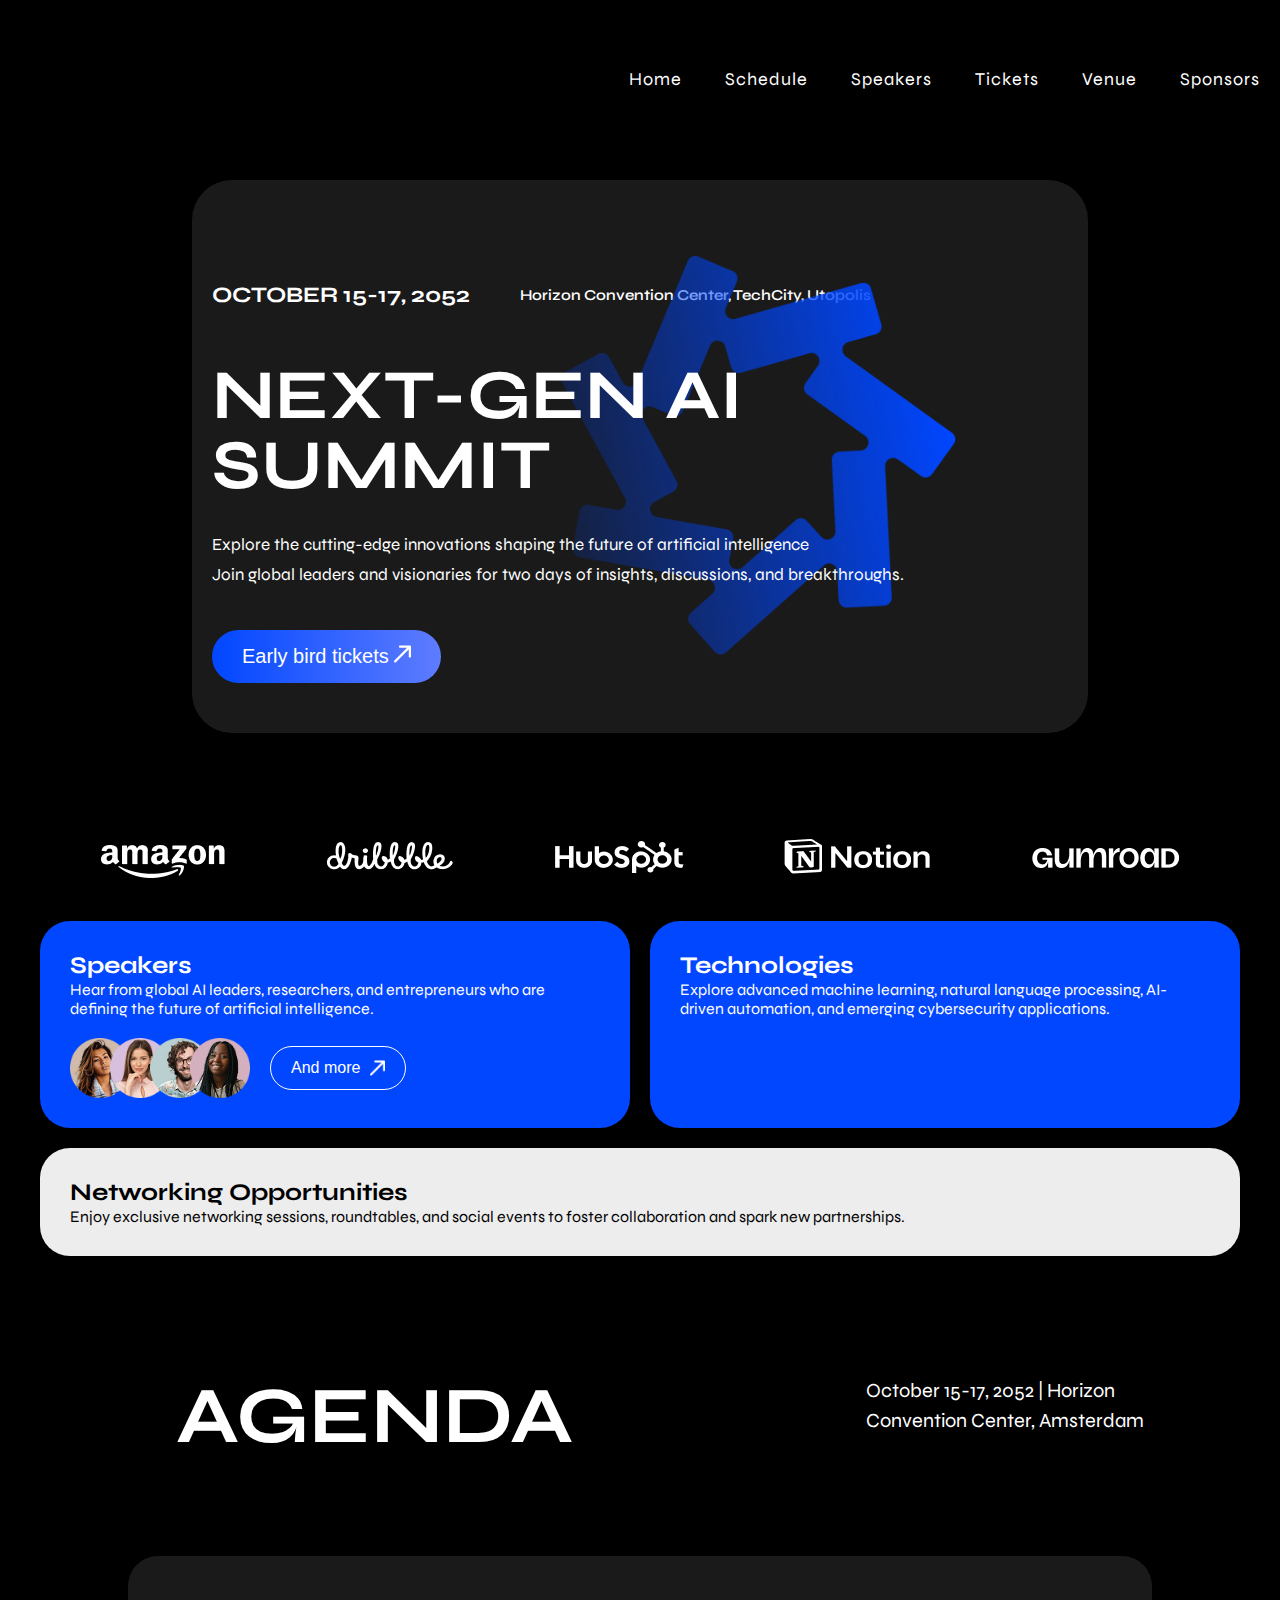
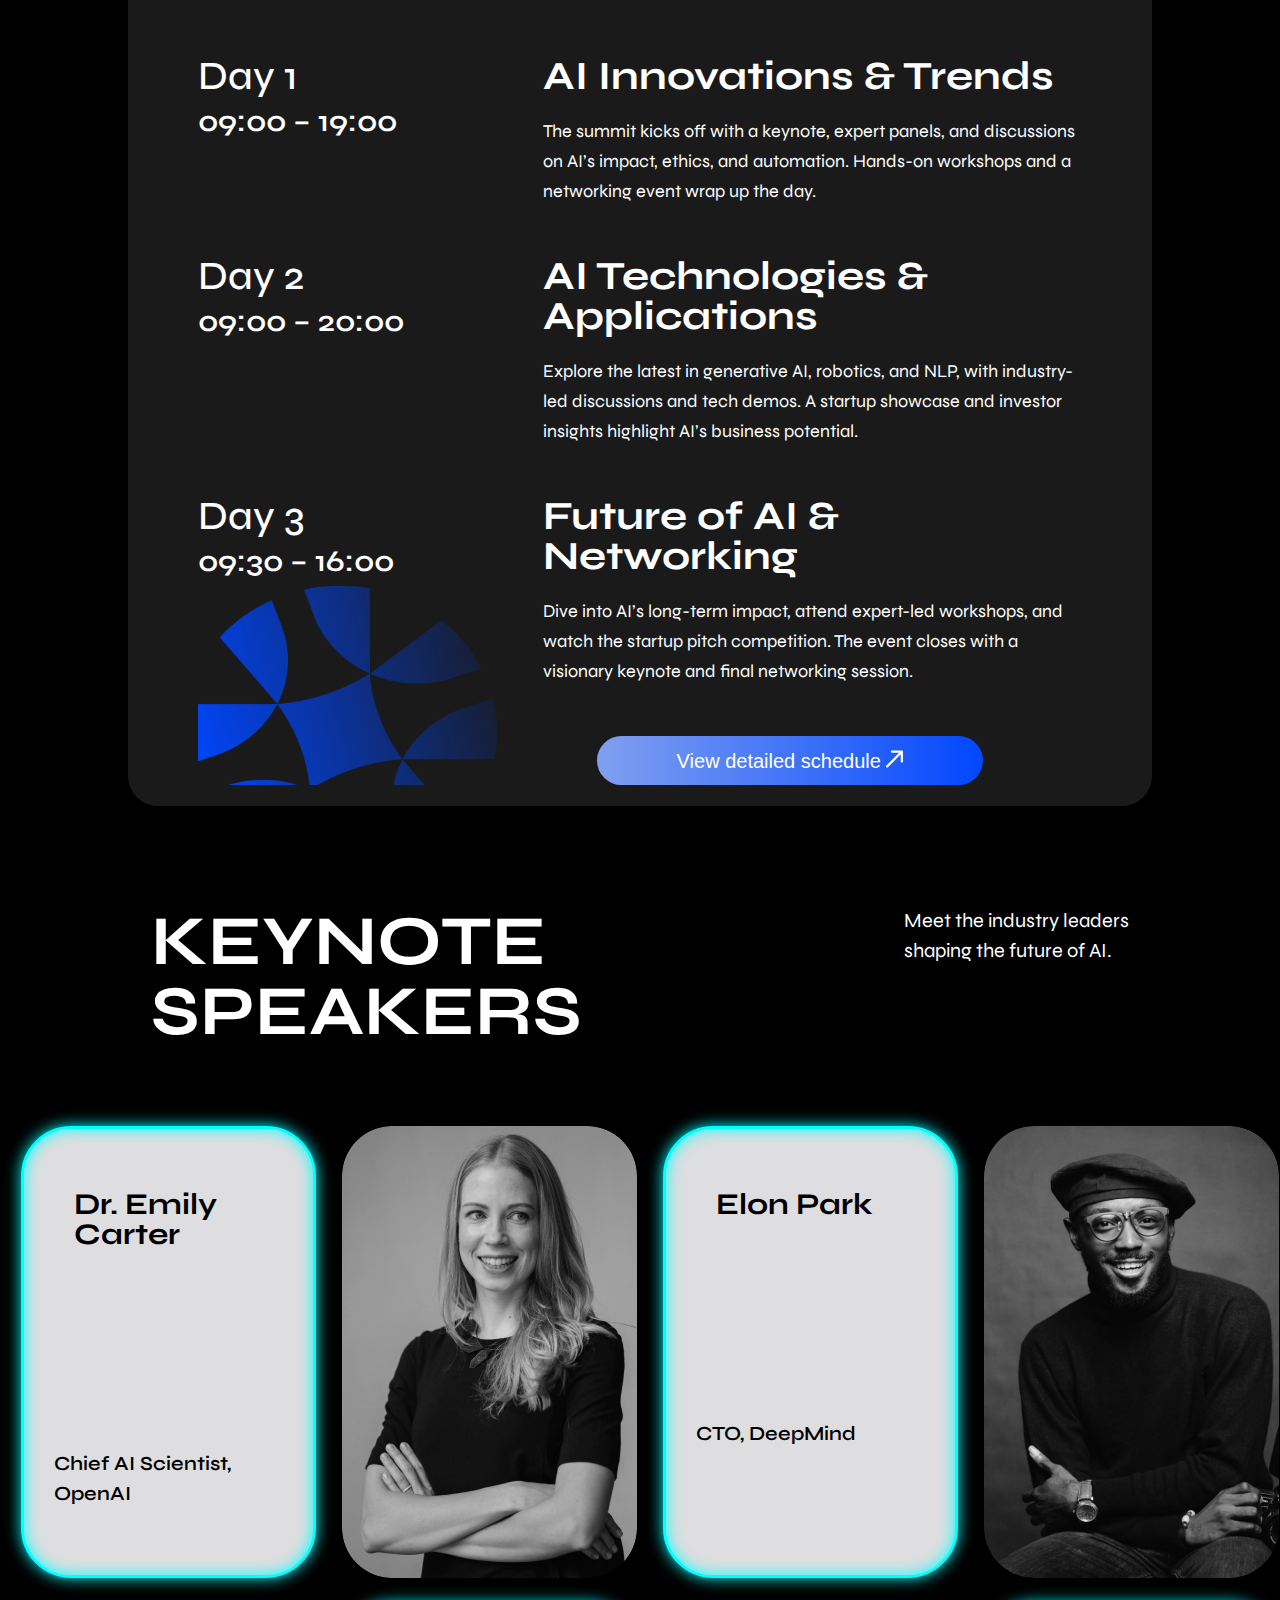
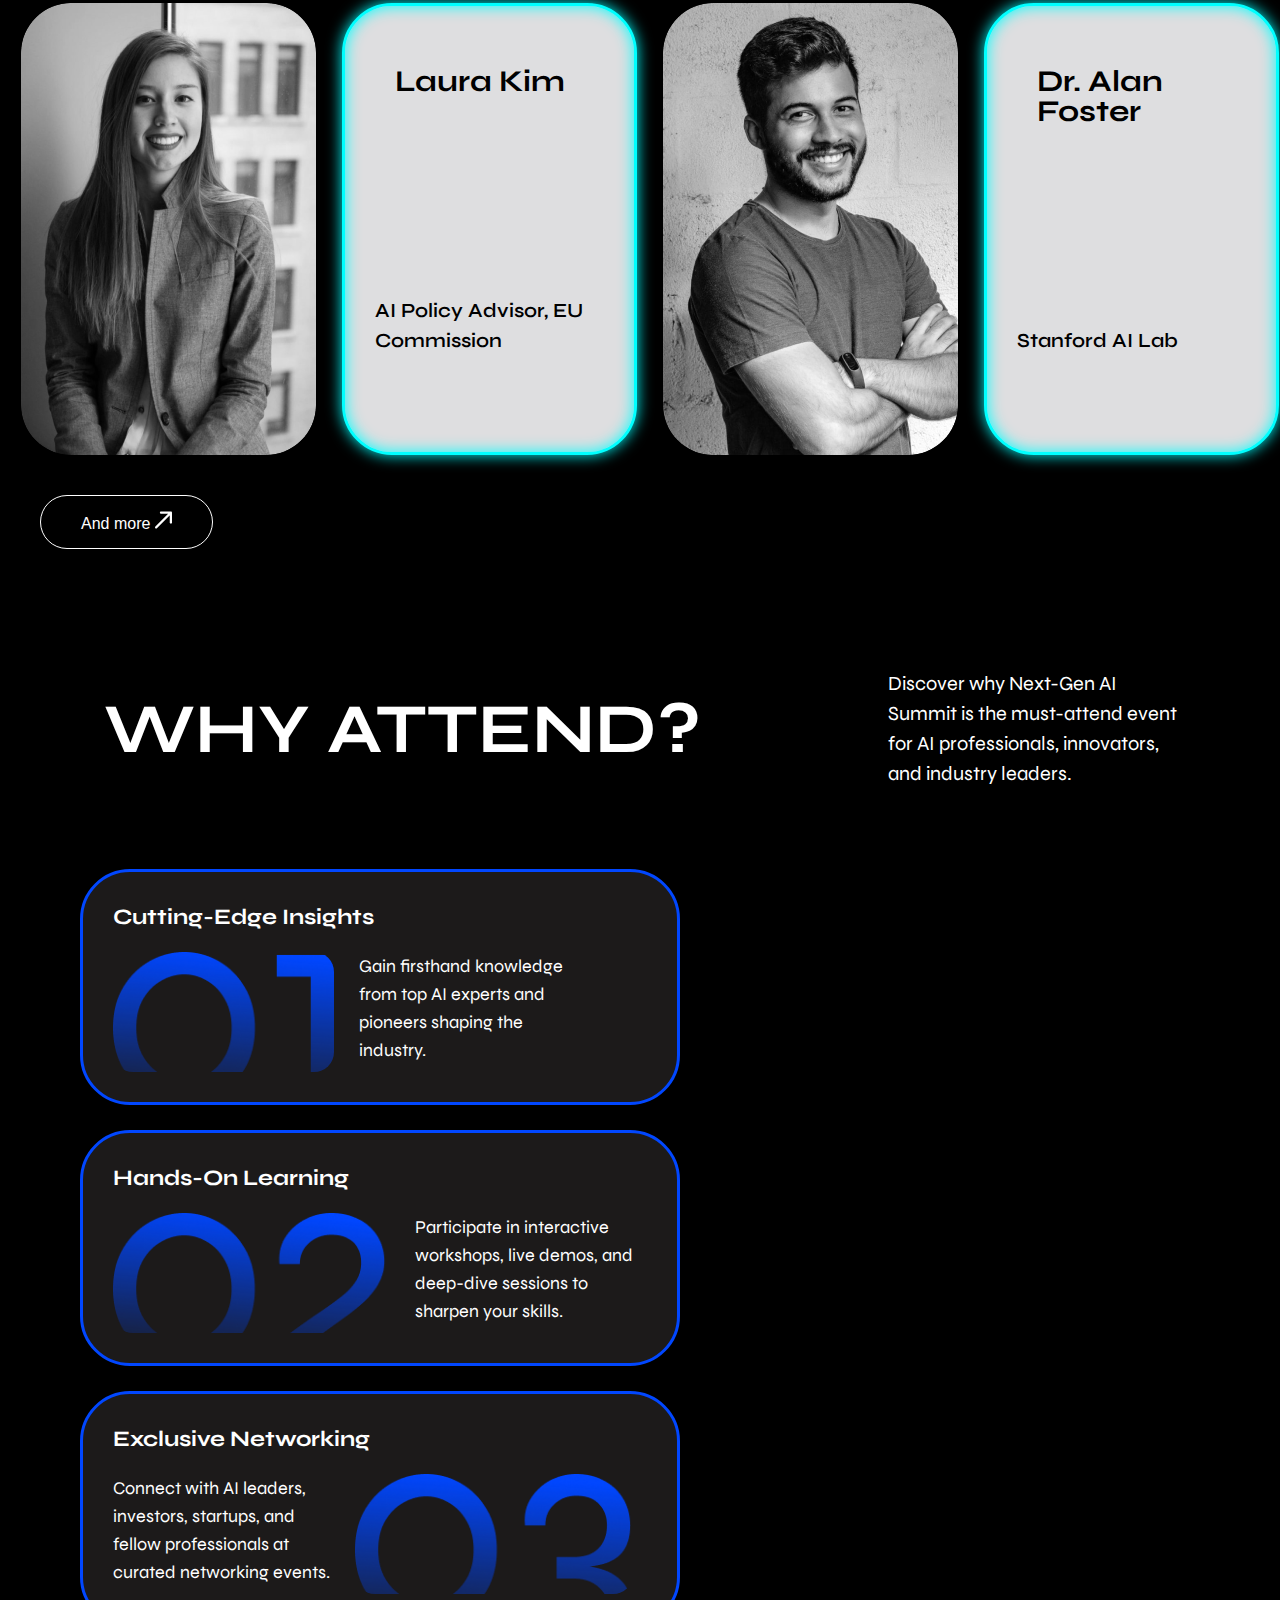
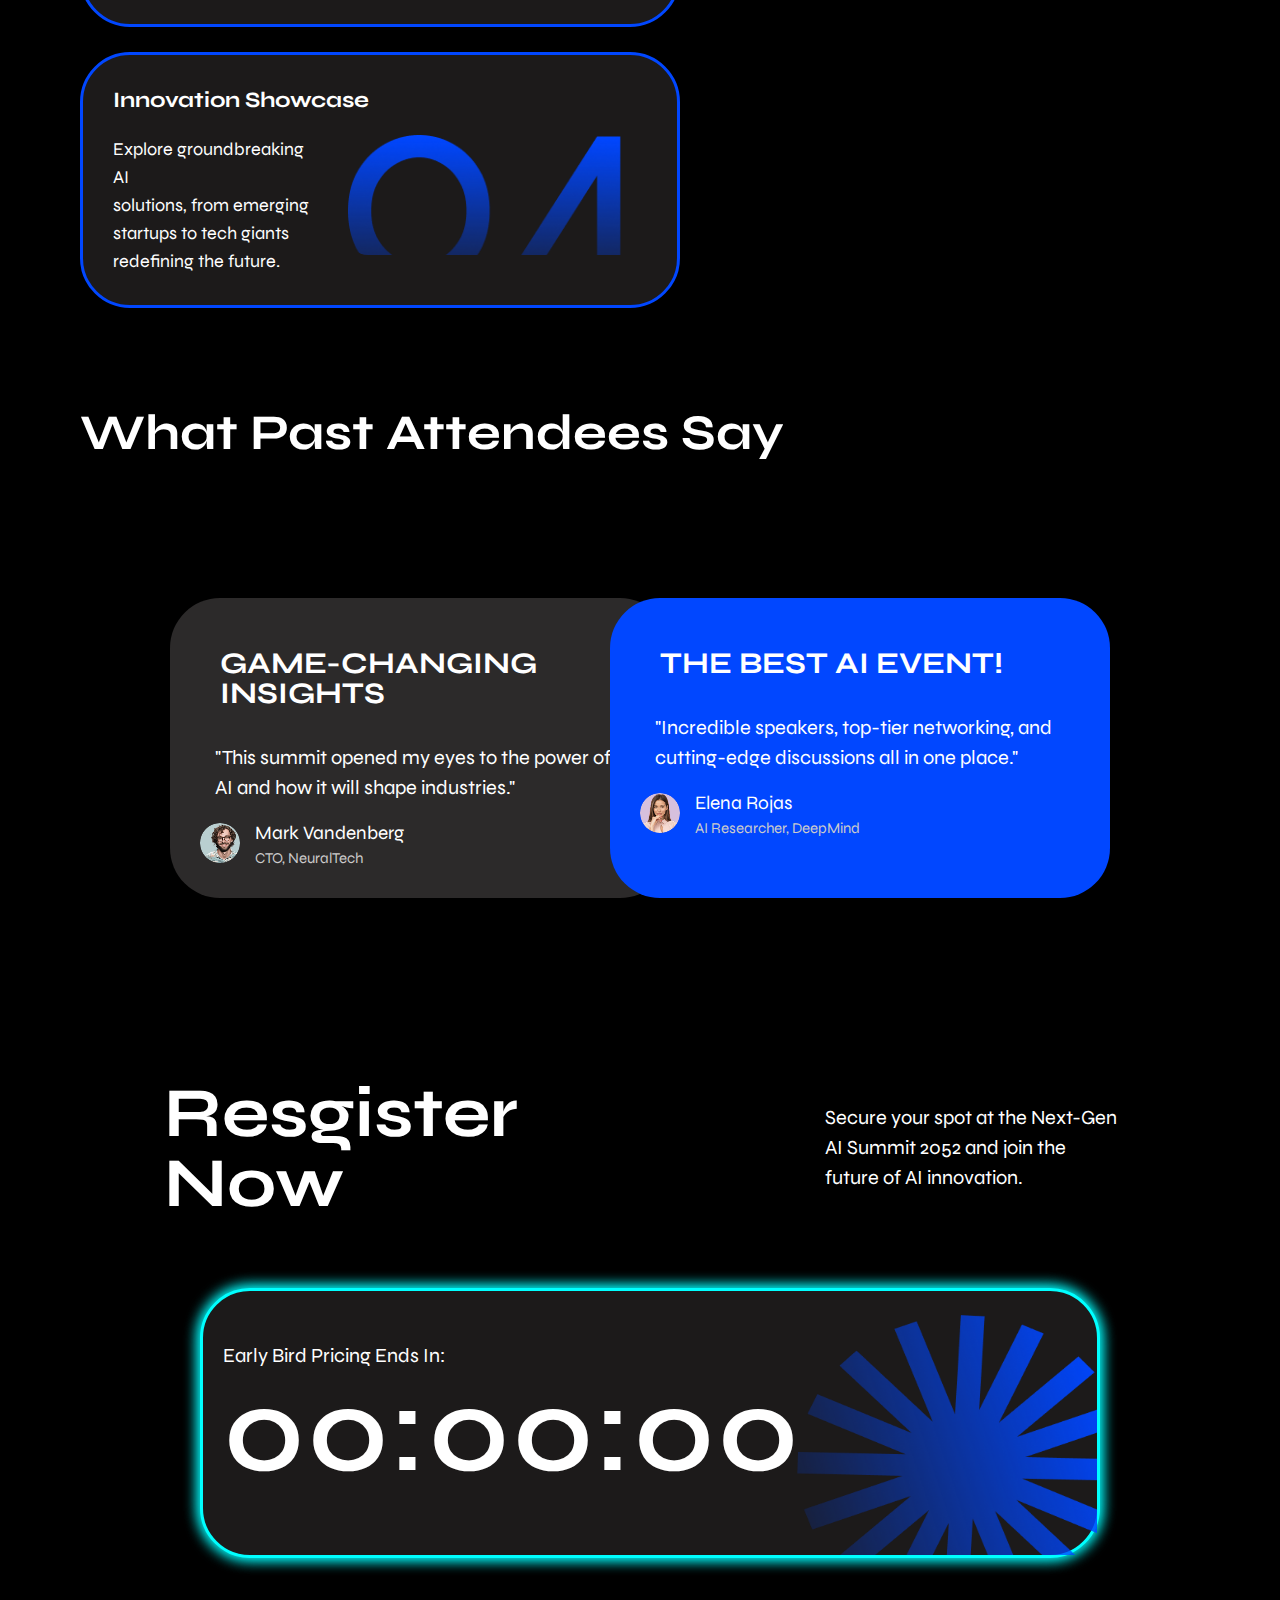
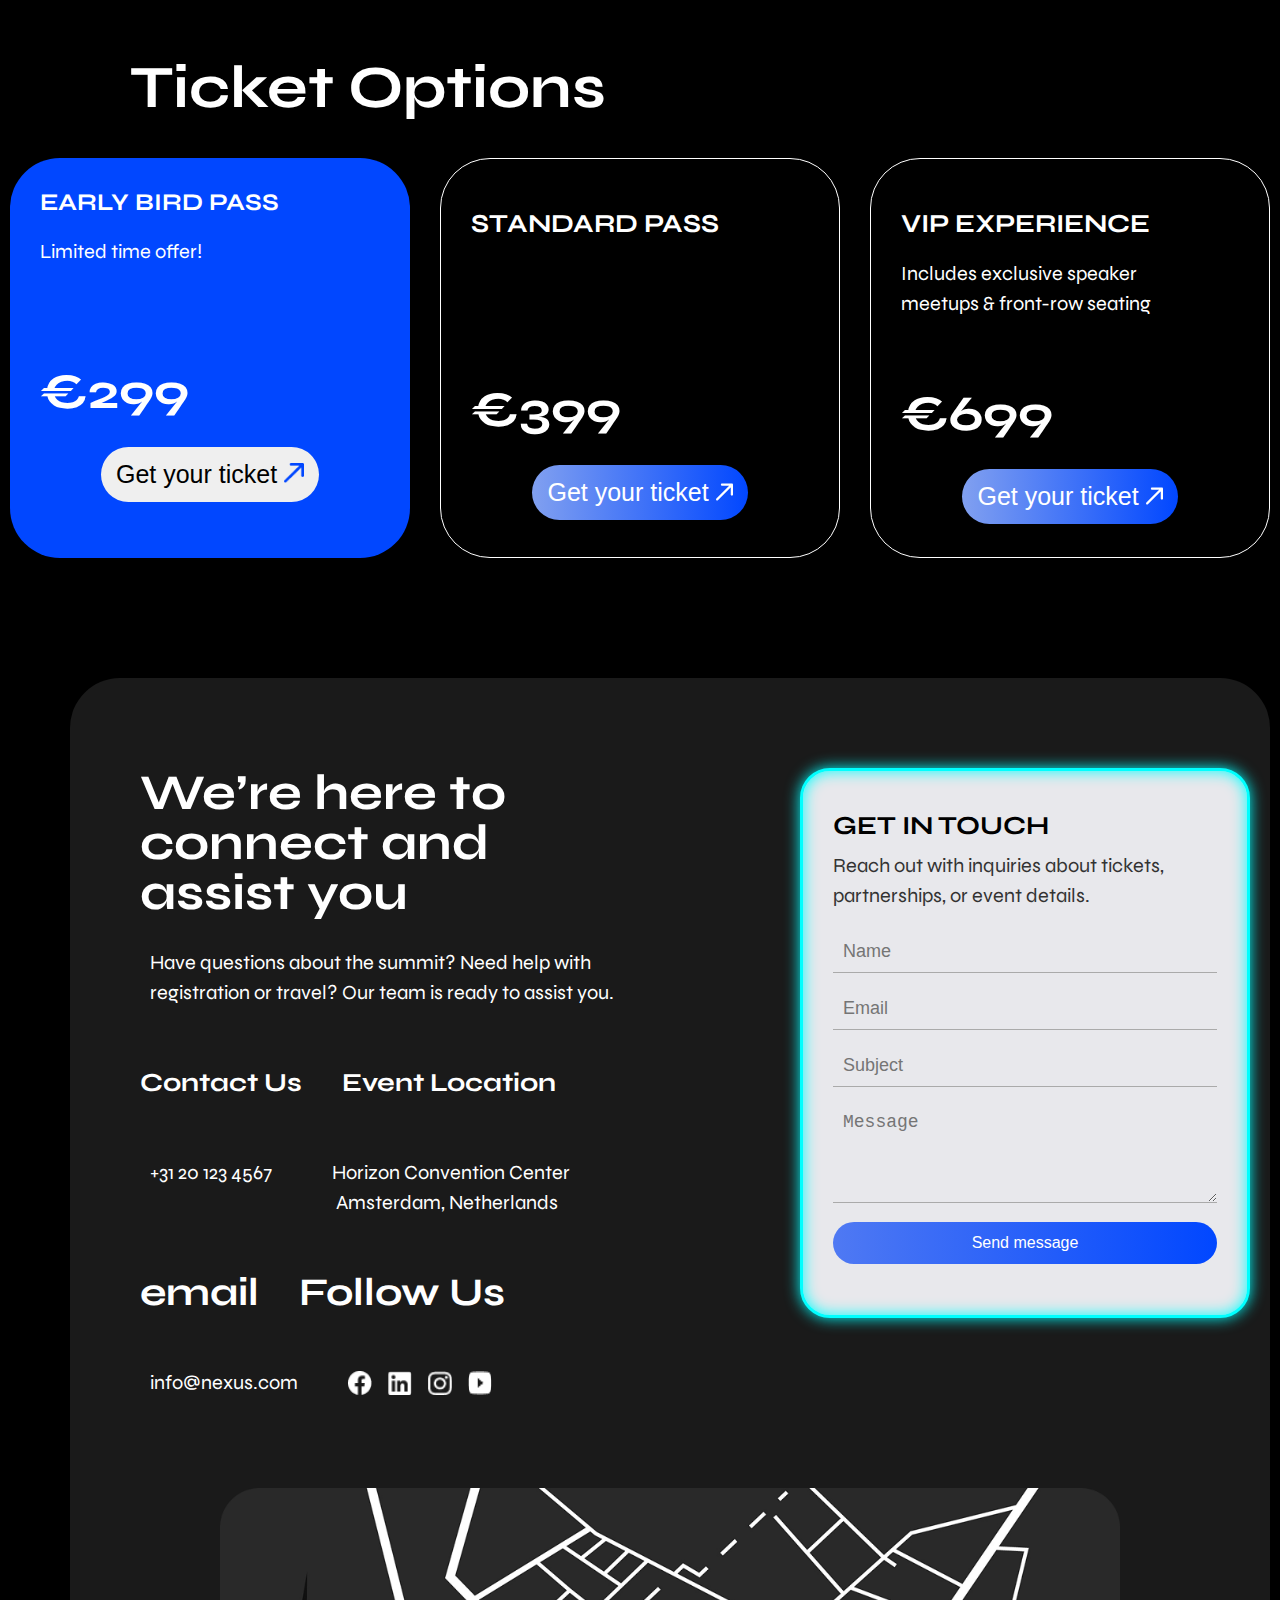
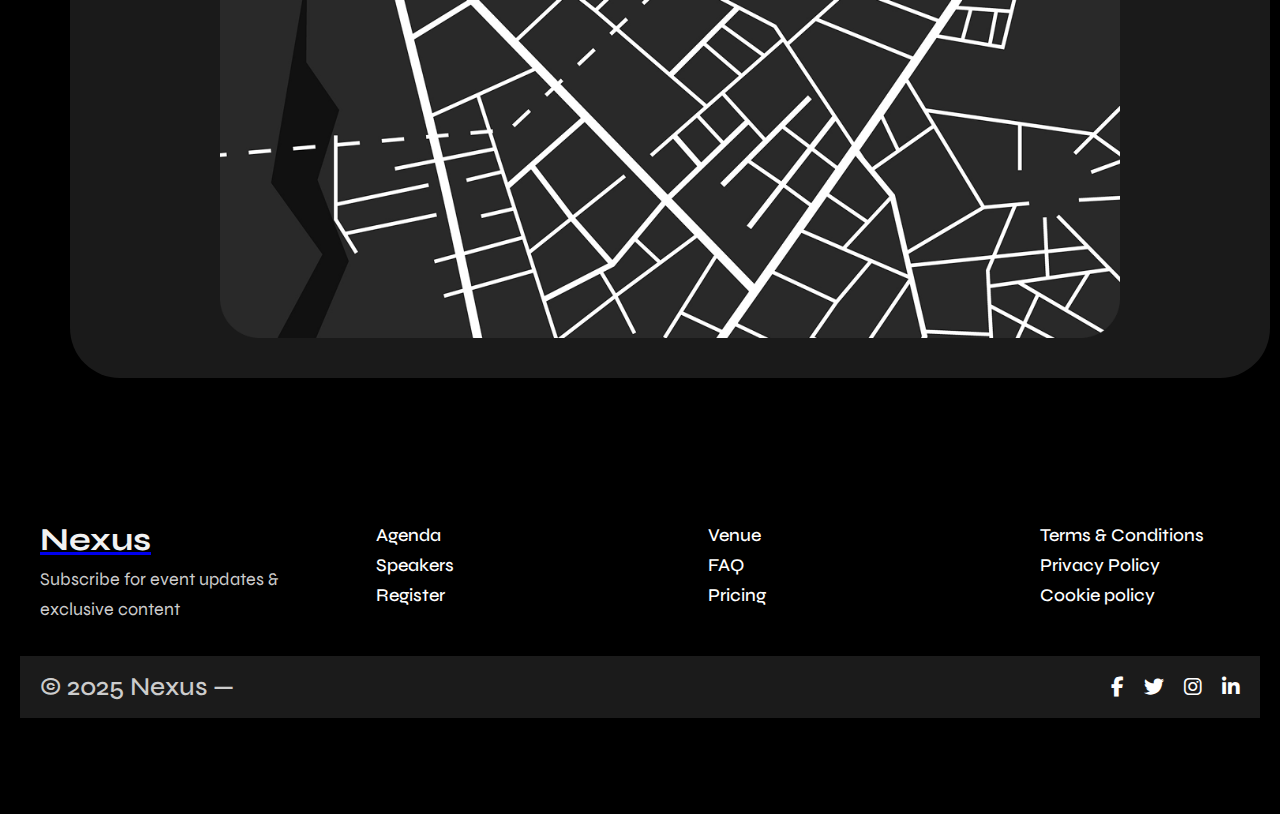
<file: index.html>
<!DOCTYPE html>
<html lang="en">
<head>
    <meta charset="UTF-8">
    <meta name="viewport" content="width=device-width, initial-scale=1.0">
    <title>Document</title>
    <link rel="stylesheet" href="https://cdnjs.cloudflare.com/ajax/libs/font-awesome/6.7.2/css/all.min.css" integrity="sha512-Evv84Mr4kqVGRNSgIGL/F/aIDqQb7xQ2vcrdIwxfjThSH8CSR7PBEakCr51Ck+w+/U6swU2Im1vVX0SVk9ABhg==" crossorigin="anonymous" referrerpolicy="no-referrer" />
    <link rel="stylesheet" href="index.css">
</head>
<body>
    <script src="index.js"></script>
    <!-- navbar -->
    <header>
        <nav>
            <!-- nav heading -->
            <h1> NEXUS </h1>

           <!-- nav icon -->
            <ul class="nav-menu">
                <li><a href="#home">Home</a></li>
                <li><a href="#Schedule">Schedule</a></li>
                <li><a href="#speakers">Speakers</a></li>
                <li><a href="#tickets">Tickets</a></li>
                <li><a href="#venue">Venue</a></li>
                <li><a href="#sponsors">Sponsors</a></li>
            </ul>
        </nav>
    </header>

    <!-- web section -->
    <div class="web-section">
        <div class="web-title">
            <span>OCTOBER 15-17, 2052</span>
            <h5>Horizon Convention Center, TechCity, Utopolis</h5>
        </div>

        <h1>NEXT-GEN AI  <br>SUMMIT</h1>
        <p>Explore the cutting-edge innovations shaping the future of artificial intelligence <br>
        Join global leaders and visionaries for two days of insights, discussions, and breakthroughs.</p>

        <button>Early bird tickets
            <img src="arrow-2.png" alt="">
        </button>

        <div class="web-section-image">
            <img src="B1.png" alt="">
        </div>
    </div>

    <!-- image section -->
    <div class="contanier">
        <img src="Company logo.png" alt="">
        <img src="hid.png" alt="">
        <img src="pic1.png.png" alt="">
        <img src="pavel.png.png" alt="">
        <img src="jacks.png.png" alt="">
    </div>

    <!-- display section -->
    <div class="container-wrapper">
        <div class="top-section">
          <div class="card blue">
            <h2>Speakers</h2>
            <p>Hear from global AI leaders, researchers, and entrepreneurs who are defining the future of artificial intelligence.</p>
      
            <div class="image-button-wrapper">
              <div class="image-stack">
                <img src="Image.png" alt="Image 1" class="img1">
                <img src="julia.png" alt="Image 2" class="img2">
                <img src="men.png" alt="Image 3" class="img3">
                <img src="petrovic.png" alt="Image 4" class="img4">
              </div>
              <div class="btn">
                <button>And more  <img src="arrow-2.png" alt=""></button>
              </div>
            </div>
          </div>
      
          <div class="card blue">
            <h2>Technologies</h2>
            <p>Explore advanced machine learning, natural language processing, AI-driven automation, and emerging cybersecurity applications.</p>
          </div>
        </div>
      
        <div class="card white">
          <h2>Networking Opportunities</h2>
          <p>Enjoy exclusive networking sessions, roundtables, and social events to foster collaboration and spark new partnerships.</p>
        </div>
      </div>
      
      <!-- Heading -->
       <div class="conatiner-heading">
        <h1>AGENDA</h1>

        <p>October 15-17, 2052 | Horizon <br> Convention Center, Amsterdam</p>
       </div>

       <!-- section -->
<section class="event-schedule-section" id="Schedule">
    <div class="event-container">
      <!-- Day 1 -->
      <div class="event-row">
        <div class="event-left">
          <h3>Day 1</h3>
          <p>09:00 – 19:00</p>
        </div>
        <div class="event-right">
          <h3>AI Innovations & Trends</h3>
          <p>The summit kicks off with a keynote, expert panels, and discussions on AI’s impact, ethics, and automation. Hands-on workshops and a networking event wrap up the day.</p>
        </div>
      </div>
  
      <!-- Day 2 -->
      <div class="event-row">
        <div class="event-left">
          <h3>Day 2</h3>
          <p>09:00 – 20:00</p>
        </div>
        <div class="event-right">
          <h3>AI Technologies &<br>Applications</h3>
          <p>Explore the latest in generative AI, robotics, and NLP, with industry-led discussions and tech demos. A startup showcase and investor insights highlight AI’s business potential.</p>
        </div>
      </div>

      <!-- Day 3 -->
      <div class="event-row">
        <div class="event-left">
          <h3>Day 3</h3>
          <p>09:30 – 16:00</p>
        </div>
        <div class="event-right">
          <h3>Future of AI & Networking</h3>
          <p>Dive into AI’s long-term impact, attend expert-led workshops, and watch the startup pitch competition. The event closes with a visionary keynote and final networking session.</p>
        </div>
      </div>

      <img src="Mark.png" alt="" class="decor-image" />

      <!-- Button -->
      <div class="btn-wrapper">
        <button class="schedule-btn">
          View detailed schedule <img src="arrow-2.png" alt="">
        </button>
      </div>
    </div>
  </section>
  
  <!-- iamge heading -->
   <div class="iamge-heading" id="speakers">
    <h1>KEYNOTE <br> SPEAKERS</h1>

    <p>Meet the industry leaders <br> shaping the future of AI.</p>
   </div>

  <!-- image section -->
            
    <div class="parent-div">
    <div class="arrow">
     <h2>Dr. Emily <br> Carter</h2>
    <p>Chief AI Scientist, <br> OpenAI</p>
    </div>
    <div class="parent-image">
      <img src="best 1.png" alt="">
    </div>

    <div class="arrow">
      <h2>Elon Park</h2>
     <p>CTO, DeepMind</p>
     </div>
     <div class="parent-image">
      <img src="la-pic.png" alt="">
    </div>
  
    <div class="parent-image">
      <img src="featured pic.png" alt="">
    </div>
    <div class="arrow">
      <h2>Laura Kim</h2>
     <p>AI Policy Advisor, EU <br> Commission</p>
     </div>

     <div class="parent-image">
      <img src="sproww.png" alt="">
    </div>
    <div class="arrow">
      <h2>Dr. Alan <br> Foster</h2>
     <p>Stanford AI Lab</p>
    </div>
  </div>

  <!-- button -->
   <div class="image-btn">
    <button>
      And more <img src="arrow-2.png" alt="">
    </button>
   </div>

   <!-- Second headng -->
    <div class="user-input" id="venue">
      <h1>WHY ATTEND?</h1>
      <p>Discover why Next-Gen AI <br> Summit is the must-attend event <br> for AI professionals, innovators, <br> and industry leaders.</p>
    </div>

    <!-- attend box -->
    <div class="attend-box-input">
      <div class="content-user">
        <h2>Cutting-Edge Insights</h2>
        <div class="content">
          <img src="mus01.png" alt="">
          <p>Gain firsthand knowledge <br> from top AI experts and <br> pioneers shaping the <br> industry.</p>
        </div>
        </div>

        <div class="content-user">
          <h2>Hands-On Learning</h2>
          <div class="content">
            <img src="mus02.png" alt="">
            <p>Participate in interactive <br> workshops, live demos, and <br> deep-dive sessions to <br> sharpen your skills.</p>
          </div>
          </div>

          <div class="content-user">
            <h2>Exclusive Networking</h2>
            <div class="content">
              <p>Connect with AI leaders, <br> investors, startups, and <br> fellow professionals at <br> curated networking events.</p>
              <img src="mus03.png" alt="">
            </div>
            </div>

            <div class="content-user">
              <h2>Innovation Showcase</h2>
              <div class="content">
                <p>Explore groundbreaking AI <br> solutions, from emerging <br> startups to tech giants <br> redefining the future.</p>
                <img src="mus04.png" alt="">
              </div>
              </div>
            </div>    
          <div class="temp-heading">
            <h1>What Past Attendees Say</h1>
          </div>

          <!-- testimonial-section part -->
            <section class="testimonial-section">
              <div class="testimonial-card dark">
                <h3>GAME-CHANGING <br> INSIGHTS</h3>
                <p>"This summit opened my eyes to the power of AI and how it will shape industries."</p>
                <div class="person">
                  <img src="men.png" alt="Mark">
                  <div>
                    <strong>Mark Vandenberg</strong><br>
                    <span>CTO, NeuralTech</span>
                  </div>
                </div>
              </div>
            
              <div class="testimonial-card blue">
                <h3>THE BEST AI EVENT!</h3>
                <p>"Incredible speakers, top-tier networking, and cutting-edge discussions all in one place."</p>
                <div class="person">
                  <img src="julia.png" alt="Elena">
                  <div>
                    <strong>Elena Rojas</strong><br>
                    <span>AI Researcher, DeepMind</span>
                  </div>
                </div>
              </div>
            </section>
            
            <!-- Register Heading html -->
            <div class="user-input">
              <h1>Resgister <br>Now</h1>
              <p>Secure your spot at the Next-Gen <br> AI Summit 2052 and join the <br> future of AI innovation.</p>
            </div>

            <!-- clock html -->
            <div class="clock-min">
            <span>Early Bird Pricing Ends In:</span>
            <div class="clock-container">
            <h1 id="clock">00:00:00</h1>
            </div>
            <div class="simple">
            <img src="Vector.png" alt="">
            </div>
            </div>

            <!-- ticket heading section -->
            <h1 class="option" id="tickets">Ticket Options</h1>

            <section class="ticket-content">
            <div class="content-input-mt">
            <h2>EARLY BIRD PASS</h2>
            <p>Limited time offer!</p>
            
            <h3>€299</h3>
            <div class="option-btn">
              <button>
              Get your ticket <img src="union-1.png">
              </button>
              </div>
           </div>

           <div class="content-input-black">
            <h2>STANDARD PASS</h2>
            
            <h3>€399</h3>
            <div class="op-btn">
              <button>
              Get your ticket <img src="arrow-2.png">
              </button>
              </div>
           </div>

           <div class="content-input-pt">
            <h2>VIP EXPERIENCE</h2>
            <p>Includes exclusive speaker <br> meetups & front-row seating</p>
            
            <h3>€699</h3>
            <div class="op-btn">
              <button>
              Get your ticket <img src="arrow-2.png">
              </button>
              </div>
           </div>
            </section>

            <!-- content section  -->
            <section class="connect-section" id="sponsors">
            <div class="hoch-test">
            <div class="hoch-comp">
            <h1>We’re here to <br> connect and <br> assist you</h1>
            <p>Have questions about the summit? Need help with <br> registration or travel? Our team is ready to assist you.</p>

            <div class="p">
            <h2>Contact Us</h2>
            <h2>Event Location</h2>
            </div>

            <div class="m">
            <p>+31 20 123 4567</p>
            <p>Horizon Convention Center <br> Amsterdam, Netherlands</p>
            </div>

            <div class="art">
            <h2>email</h2>
            <h2>Follow Us</h2>
            </div>
            
             <div class="mrt">
              <p>info@nexus.com</p>
             <div class="social-icons">
                  <img src="facebook.png" alt="">
                  <img src="link.png" alt="">
                  <img src="insta.png" alt="">
                  <img src="tube.png" alt="">
                </div>
            </div>
           </div>
   
           <div class="email-section">
            <h2>GET IN TOUCH</h2>
            <p>Reach out with inquiries about tickets, partnerships, or event details.</p>
            
          <form>
              <input type="text" placeholder="Name" required title="Full Name" />
              <input type="email" placeholder="Email" required  title="your Email"/>
              <input type="text" placeholder="Subject" />
              <textarea placeholder="Message" rows="4"></textarea>
              <button type="submit">Send message</button>
            </form>
          </div>
          
          <div class="email-image">
          <img src="map.png" alt="">
          </div>
          </div>
          </div>
          </section>

          <!-- footer -->
          <footer class="footer">
            <div class="footer-container">
                <div class="footer-logo">
                    <a href="#">
                        <div class="footer-icon">
                            Nexus
                        </div>
                    </a>
                    <p class="footer-desc">Subscribe for event updates & exclusive content</p>
                </div>
                <div class="footer-links">
                    <div class="link-group">
                        <ul>
                            <li><a href="#">Agenda</a></li>
                            <li><a href="#">Speakers</a></li>
                            <li><a href="#">Register</a></li>
                        </ul>
                    </div>
                    <div class="link-group">
                        <ul>
                            <li><a href="#">Venue</a></li>
                            <li><a href="#">FAQ</a></li>
                            <li><a href="#">Pricing</a></li>
                        </ul>
                    </div>
                    <div class="link-group">
                        <ul>
                            <li><a href="#">Terms & Conditions</a></li>
                            <li><a href="#">Privacy Policy</a></li>
                            <li><a href="#">Cookie policy</a></li>
                          </ul>
                        </div>
                    </div>
                </div>
                <div class="footer-bottom">
                    <p>© 2025 Nexus — </p>
                    <div class="social-icons">
                        <a href="#"><i class="fab fa-facebook-f"></i></a>
                        <a href="#"><i class="fab fa-twitter"></i></a>
                        <a href="#"><i class="fab fa-instagram"></i></a>
                        <a href="#"><i class="fab fa-linkedin-in"></i></a>
                    </div>
                </div>
            </footer>
</body>
</html>
</file>
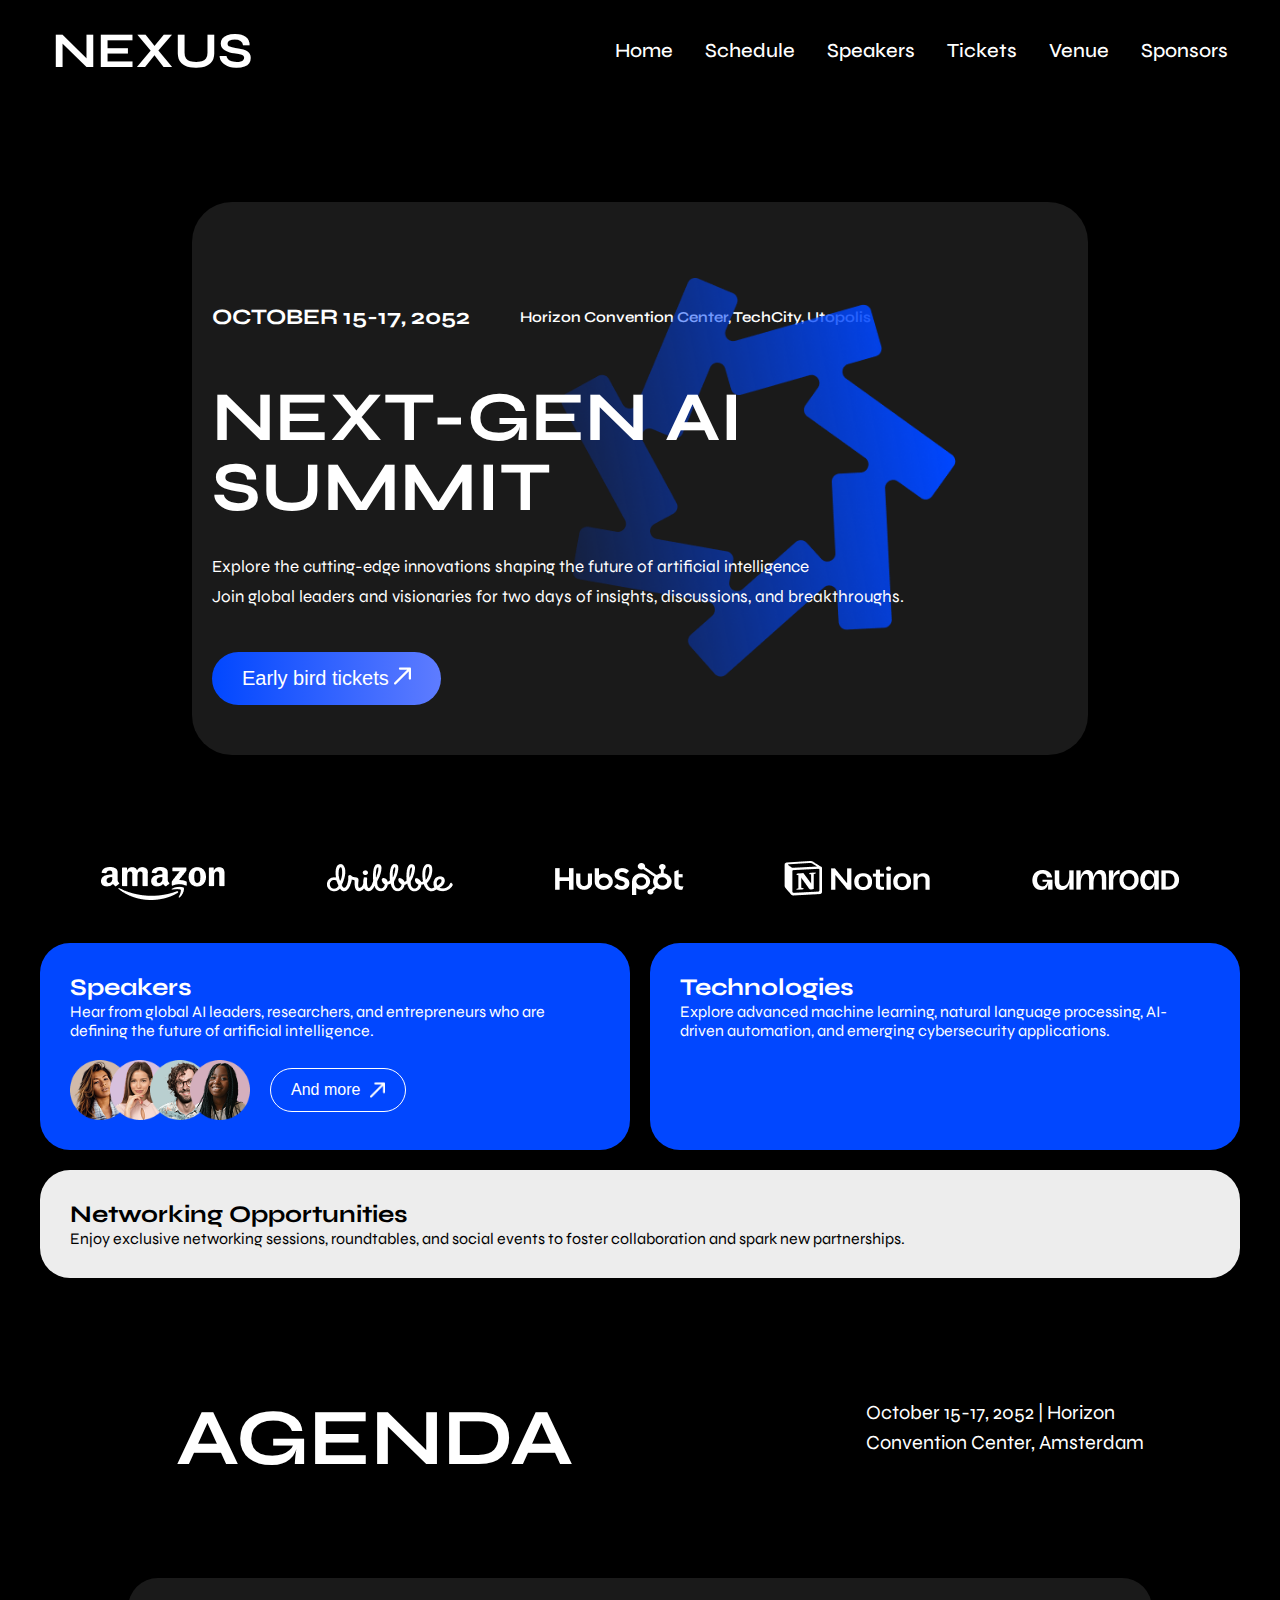
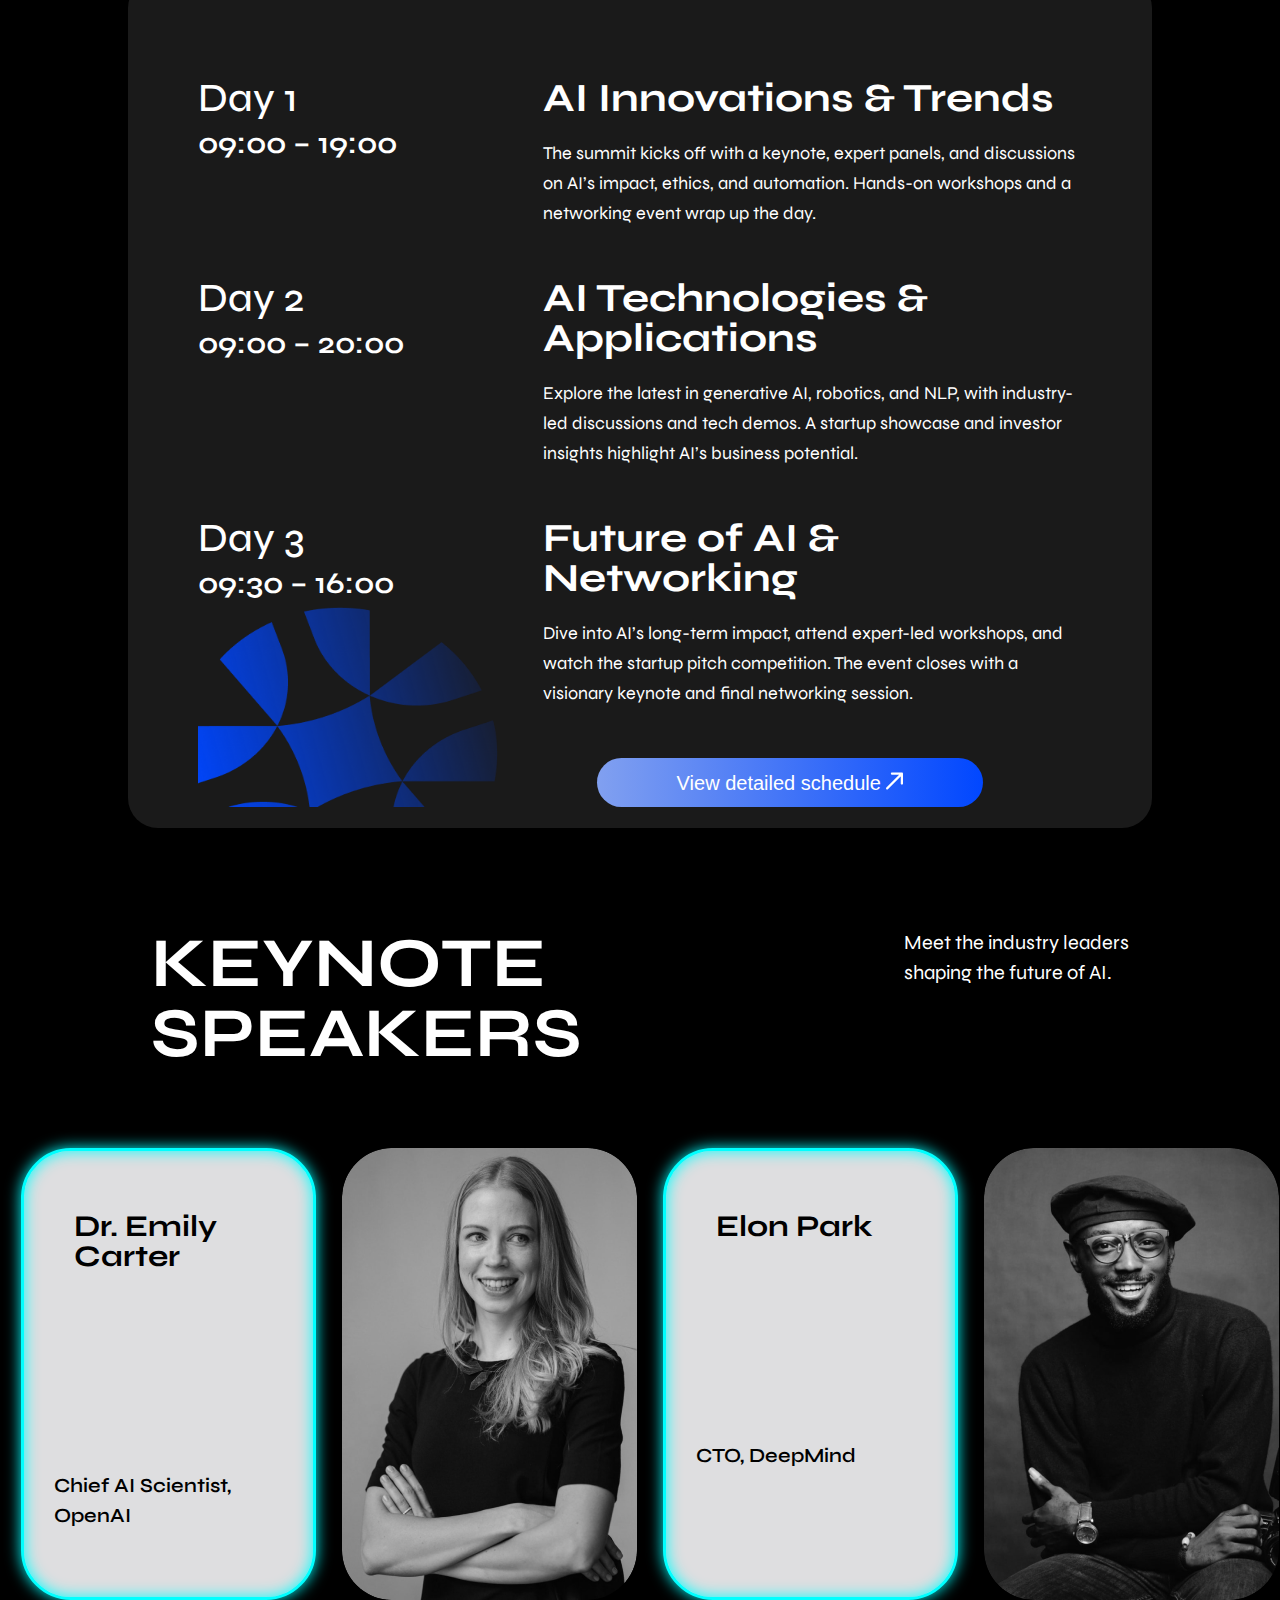
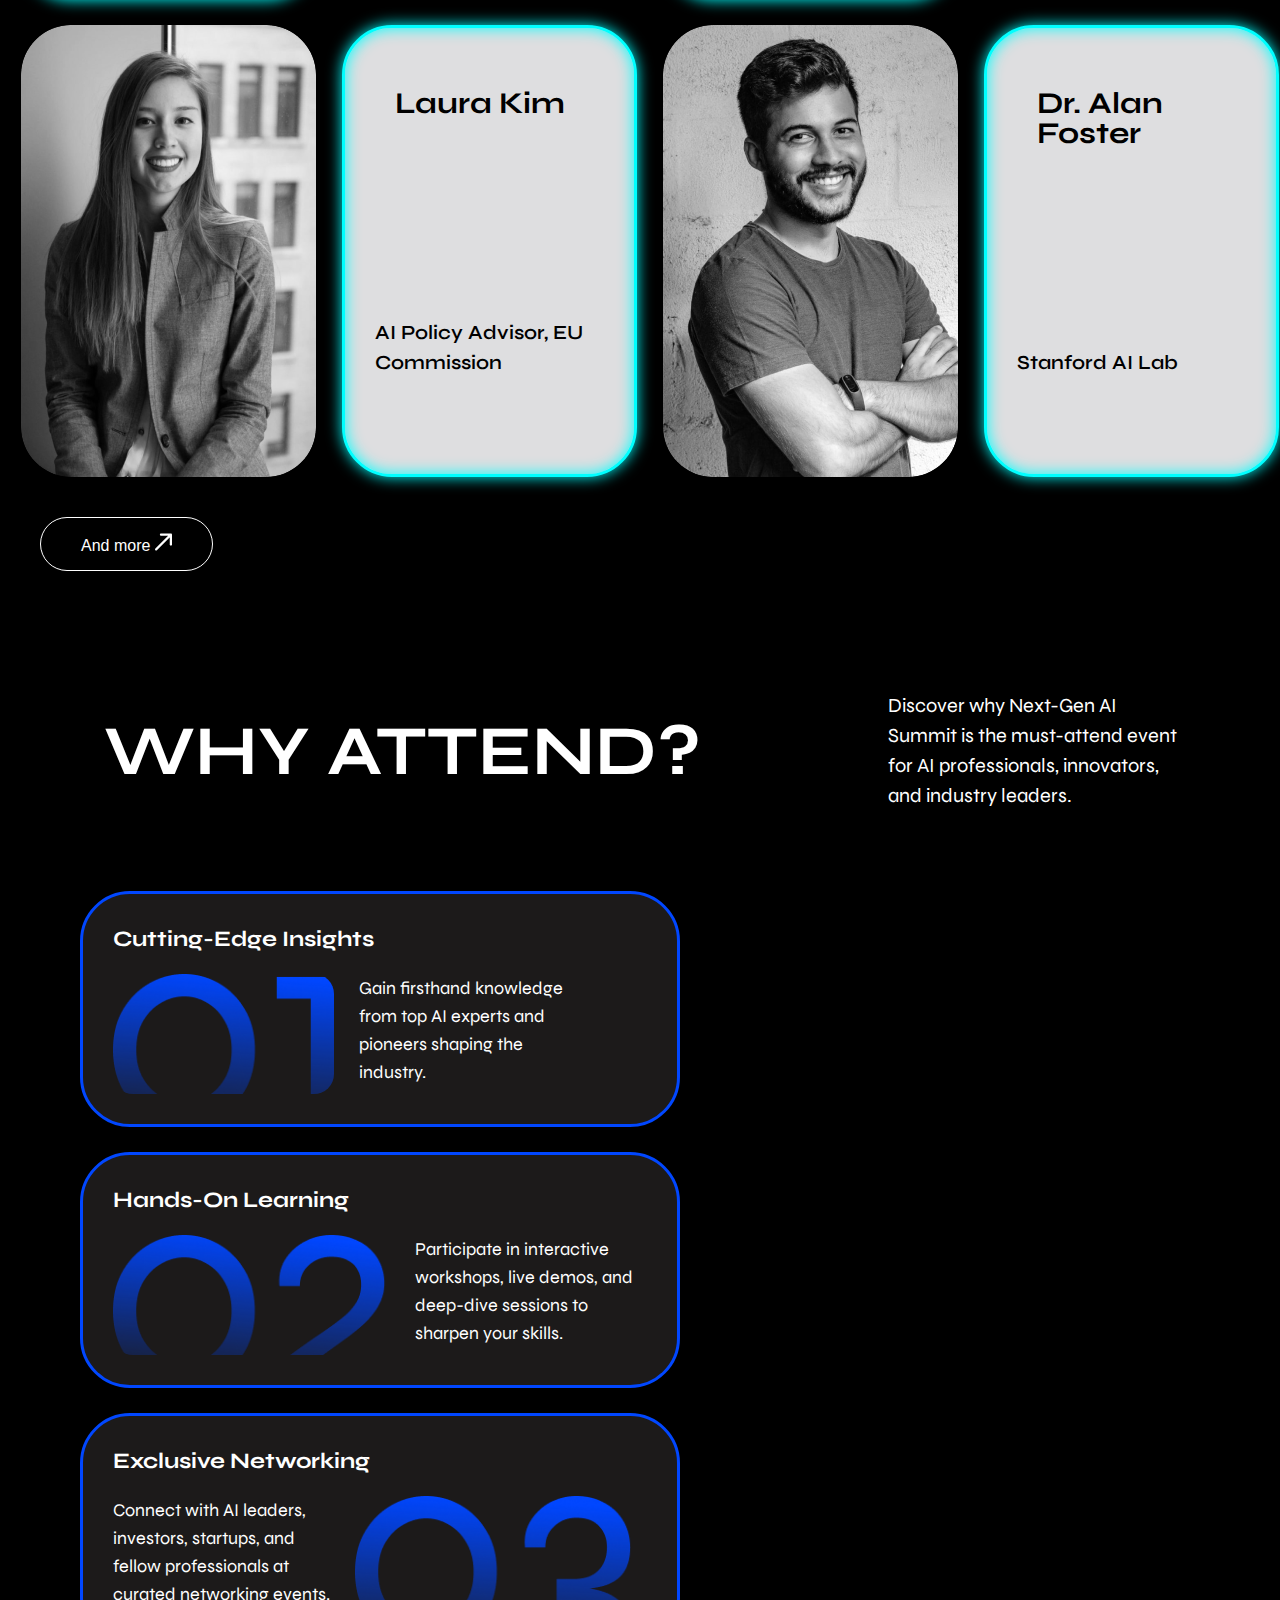
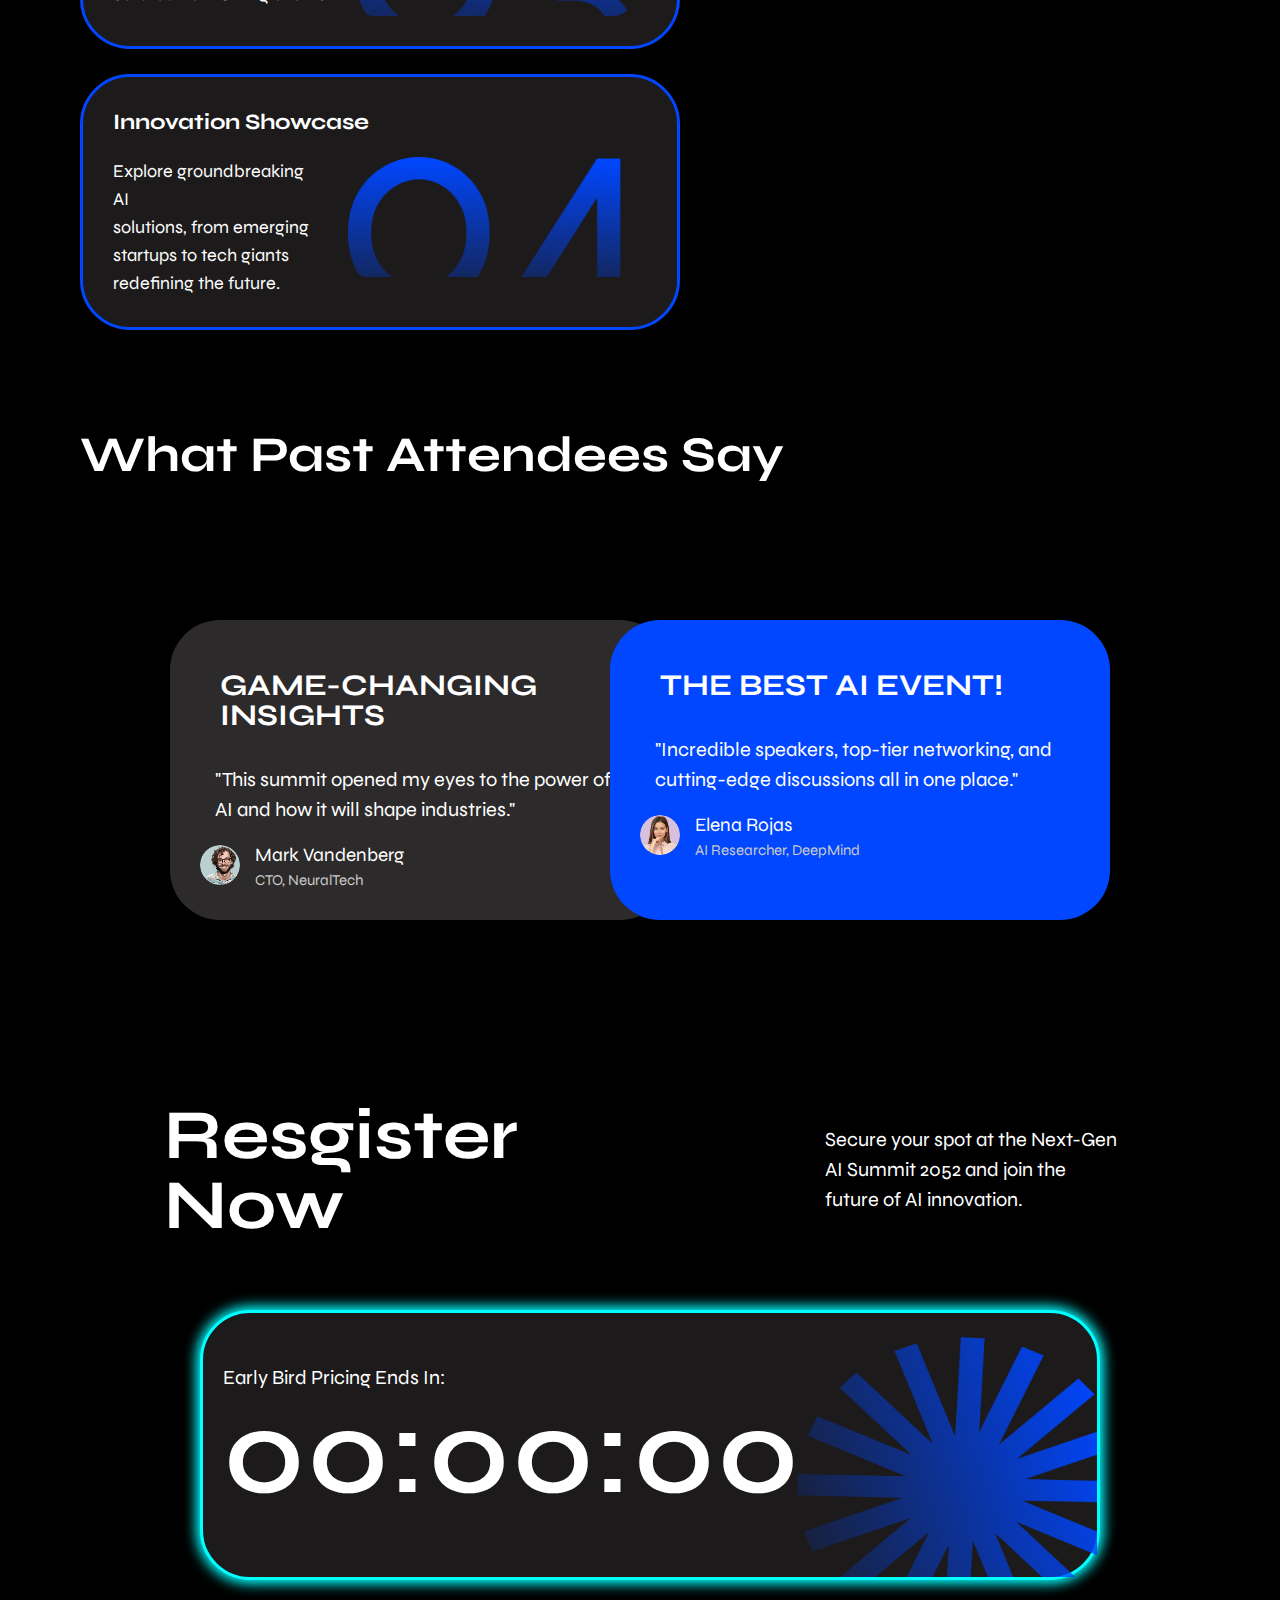
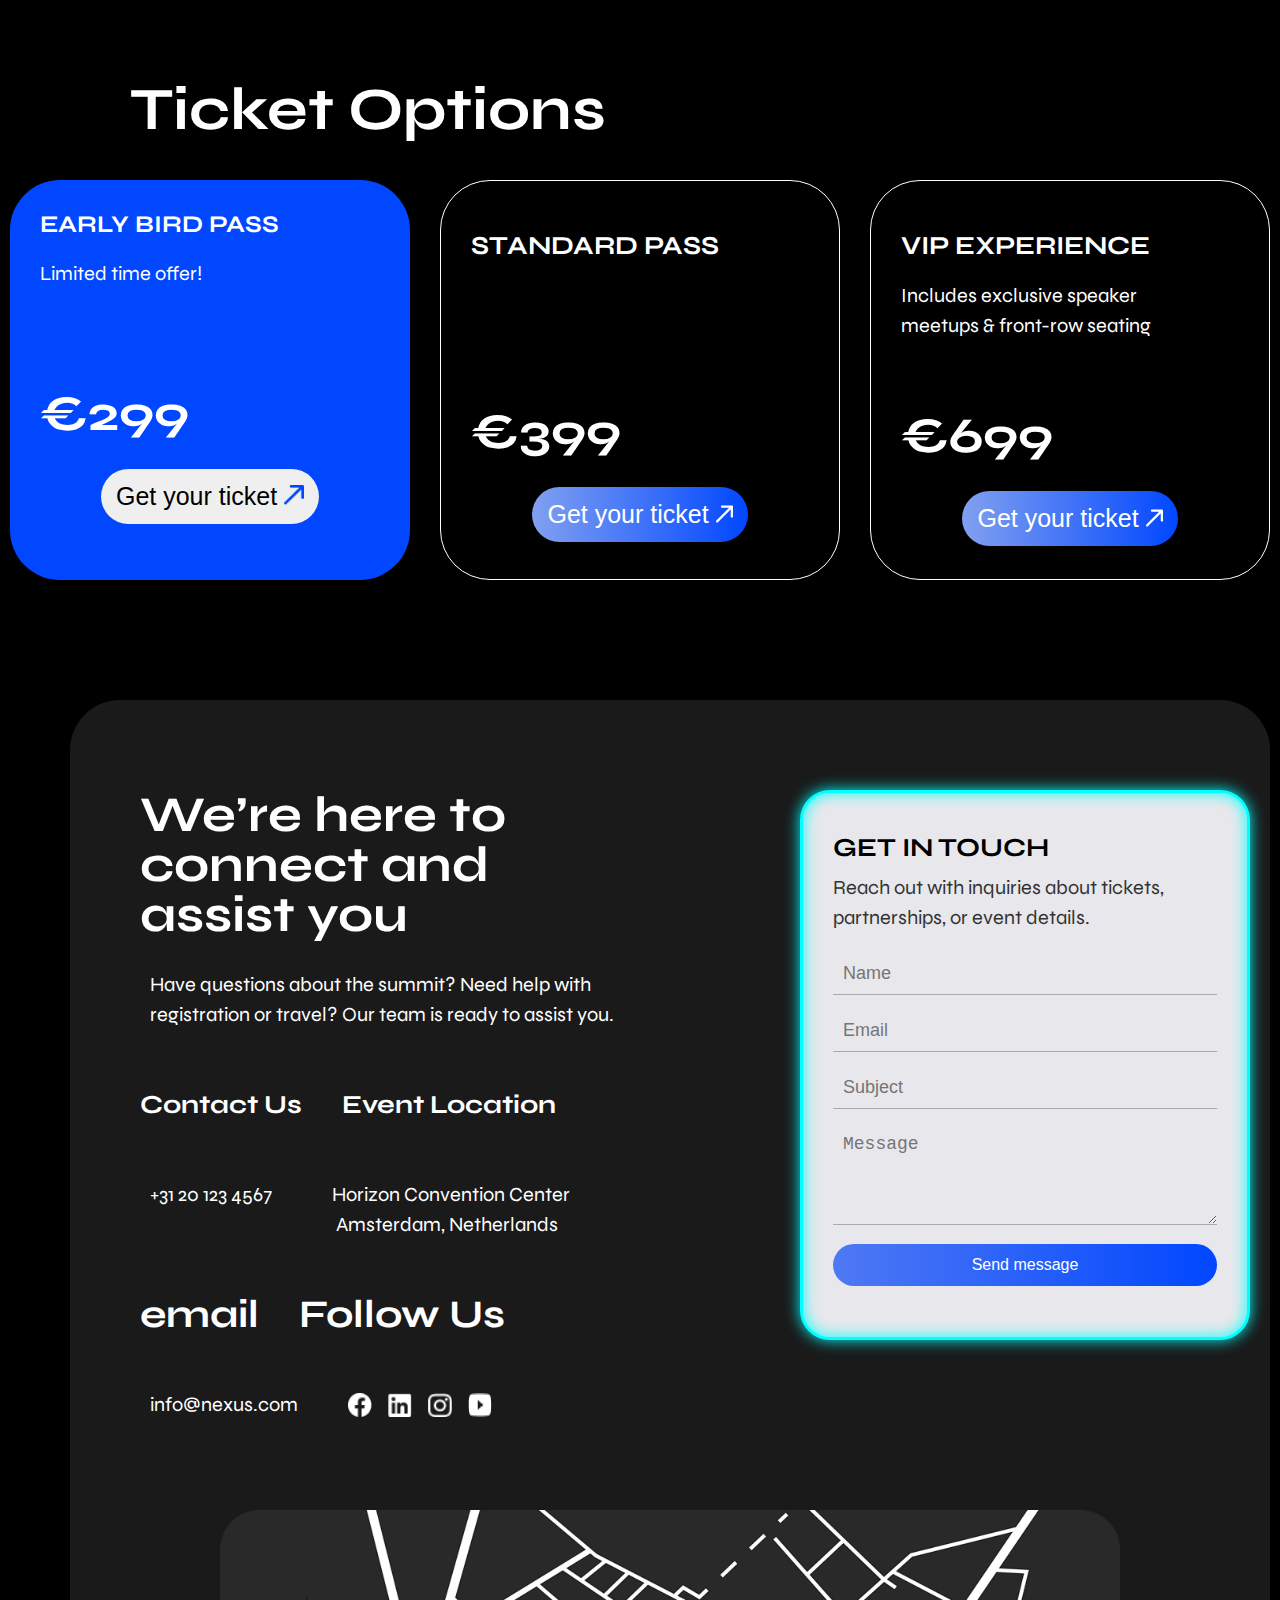
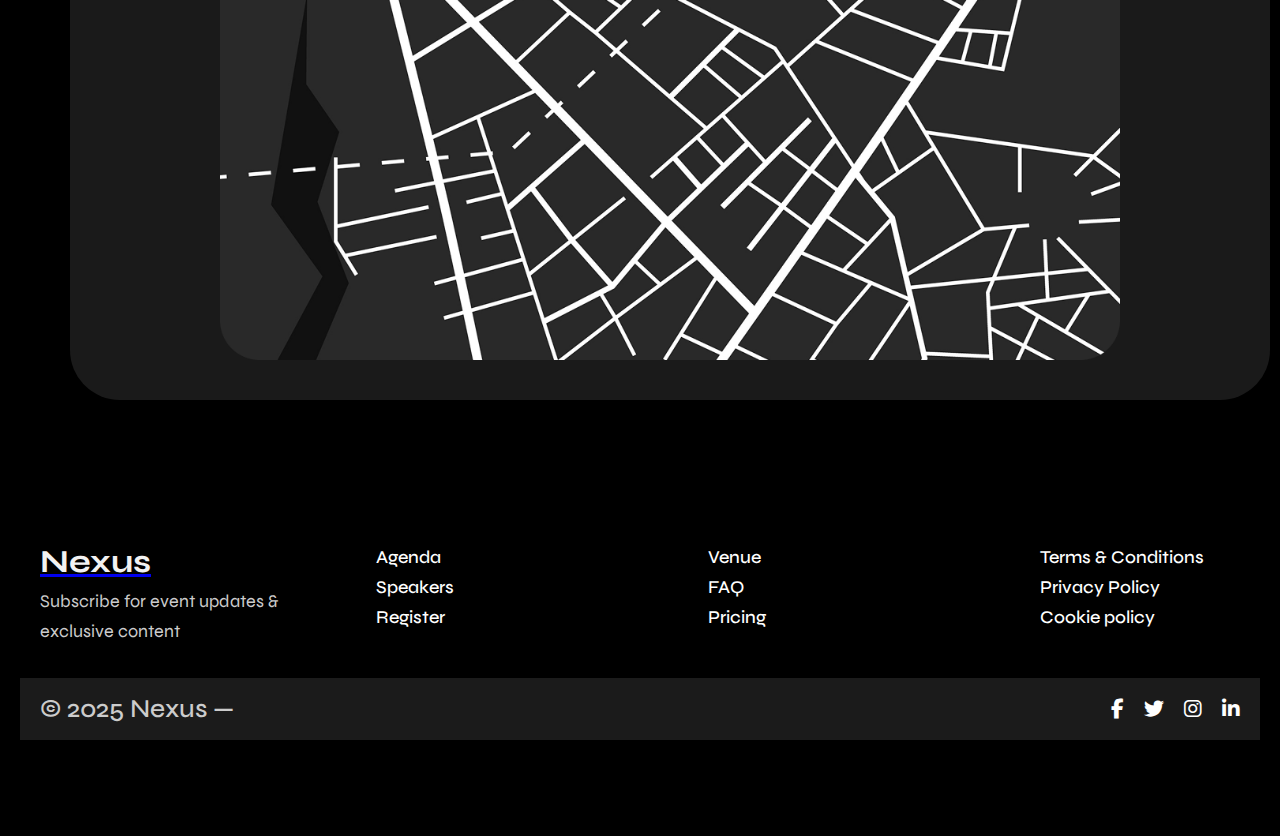
<file: nexus.html>
<!DOCTYPE html>
<html lang="en">
<head>
    <meta charset="UTF-8">
    <meta name="viewport" content="width=device-width, initial-scale=1.0">
    <title>Document</title>
    <link rel="stylesheet" href="https://cdnjs.cloudflare.com/ajax/libs/font-awesome/6.7.2/css/all.min.css" integrity="sha512-Evv84Mr4kqVGRNSgIGL/F/aIDqQb7xQ2vcrdIwxfjThSH8CSR7PBEakCr51Ck+w+/U6swU2Im1vVX0SVk9ABhg==" crossorigin="anonymous" referrerpolicy="no-referrer" />
    <link rel="stylesheet" href="nexus.css">
</head>
<body>
    <script src="index.js"></script>
    <!-- navbar -->
    <header>
        <nav>
            <!-- nav heading -->
            <h1> NEXUS </h1>

           <!-- nav icon -->
            <ul class="nav-menu">
                <li><a href="#home">Home</a></li>
                <li><a href="#Schedule">Schedule</a></li>
                <li><a href="#speakers">Speakers</a></li>
                <li><a href="#tickets">Tickets</a></li>
                <li><a href="#venue">Venue</a></li>
                <li><a href="#sponsors">Sponsors</a></li>
            </ul>
        </nav>
    </header>

    <!-- web section -->
    <div class="web-section">
        <div class="web-title">
            <span>OCTOBER 15-17, 2052</span>
            <h5>Horizon Convention Center, TechCity, Utopolis</h5>
        </div>

        <h1>NEXT-GEN AI  <br>SUMMIT</h1>
        <p>Explore the cutting-edge innovations shaping the future of artificial intelligence <br>
        Join global leaders and visionaries for two days of insights, discussions, and breakthroughs.</p>

        <button>Early bird tickets
            <img src="arrow-2.png" alt="">
        </button>

        <div class="web-section-image">
            <img src="B1.png" alt="">
        </div>
    </div>

    <!-- image section -->
    <div class="contanier">
        <img src="Company logo.png" alt="">
        <img src="hid.png" alt="">
        <img src="pic1.png.png" alt="">
        <img src="pavel.png.png" alt="">
        <img src="jacks.png.png" alt="">
    </div>

    <!-- display section -->
    <div class="container-wrapper">
        <div class="top-section">
          <div class="card blue">
            <h2>Speakers</h2>
            <p>Hear from global AI leaders, researchers, and entrepreneurs who are defining the future of artificial intelligence.</p>
      
            <div class="image-button-wrapper">
              <div class="image-stack">
                <img src="Image.png" alt="Image 1" class="img1">
                <img src="julia.png" alt="Image 2" class="img2">
                <img src="men.png" alt="Image 3" class="img3">
                <img src="petrovic.png" alt="Image 4" class="img4">
              </div>
              <div class="btn">
                <button>And more  <img src="arrow-2.png" alt=""></button>
              </div>
            </div>
          </div>
      
          <div class="card blue">
            <h2>Technologies</h2>
            <p>Explore advanced machine learning, natural language processing, AI-driven automation, and emerging cybersecurity applications.</p>
          </div>
        </div>
      
        <div class="card white">
          <h2>Networking Opportunities</h2>
          <p>Enjoy exclusive networking sessions, roundtables, and social events to foster collaboration and spark new partnerships.</p>
        </div>
      </div>
      
      <!-- Heading -->
       <div class="conatiner-heading">
        <h1>AGENDA</h1>

        <p>October 15-17, 2052 | Horizon <br> Convention Center, Amsterdam</p>
       </div>

       <!-- section -->
<section class="event-schedule-section" id="Schedule">
    <div class="event-container">
      <!-- Day 1 -->
      <div class="event-row">
        <div class="event-left">
          <h3>Day 1</h3>
          <p>09:00 – 19:00</p>
        </div>
        <div class="event-right">
          <h3>AI Innovations & Trends</h3>
          <p>The summit kicks off with a keynote, expert panels, and discussions on AI’s impact, ethics, and automation. Hands-on workshops and a networking event wrap up the day.</p>
        </div>
      </div>
  
      <!-- Day 2 -->
      <div class="event-row">
        <div class="event-left">
          <h3>Day 2</h3>
          <p>09:00 – 20:00</p>
        </div>
        <div class="event-right">
          <h3>AI Technologies &<br>Applications</h3>
          <p>Explore the latest in generative AI, robotics, and NLP, with industry-led discussions and tech demos. A startup showcase and investor insights highlight AI’s business potential.</p>
        </div>
      </div>

      <!-- Day 3 -->
      <div class="event-row">
        <div class="event-left">
          <h3>Day 3</h3>
          <p>09:30 – 16:00</p>
        </div>
        <div class="event-right">
          <h3>Future of AI & Networking</h3>
          <p>Dive into AI’s long-term impact, attend expert-led workshops, and watch the startup pitch competition. The event closes with a visionary keynote and final networking session.</p>
        </div>
      </div>

      <img src="Mark.png" alt="" class="decor-image" />

      <!-- Button -->
      <div class="btn-wrapper">
        <button class="schedule-btn">
          View detailed schedule <img src="arrow-2.png" alt="">
        </button>
      </div>
    </div>
  </section>
  
  <!-- iamge heading -->
   <div class="iamge-heading" id="speakers">
    <h1>KEYNOTE <br> SPEAKERS</h1>

    <p>Meet the industry leaders <br> shaping the future of AI.</p>
   </div>

  <!-- image section -->
            
    <div class="parent-div">
    <div class="arrow">
     <h2>Dr. Emily <br> Carter</h2>
    <p>Chief AI Scientist, <br> OpenAI</p>
    </div>
    <div class="parent-image">
      <img src="best 1.png" alt="">
    </div>

    <div class="arrow">
      <h2>Elon Park</h2>
     <p>CTO, DeepMind</p>
     </div>
     <div class="parent-image">
      <img src="la-pic.png" alt="">
    </div>
  
    <div class="parent-image">
      <img src="featured pic.png" alt="">
    </div>
    <div class="arrow">
      <h2>Laura Kim</h2>
     <p>AI Policy Advisor, EU <br> Commission</p>
     </div>

     <div class="parent-image">
      <img src="sproww.png" alt="">
    </div>
    <div class="arrow">
      <h2>Dr. Alan <br> Foster</h2>
     <p>Stanford AI Lab</p>
    </div>
  </div>

  <!-- button -->
   <div class="image-btn">
    <button>
      And more <img src="arrow-2.png" alt="">
    </button>
   </div>

   <!-- Second headng -->
    <div class="user-input" id="venue">
      <h1>WHY ATTEND?</h1>
      <p>Discover why Next-Gen AI <br> Summit is the must-attend event <br> for AI professionals, innovators, <br> and industry leaders.</p>
    </div>

    <!-- attend box -->
    <div class="attend-box-input">
      <div class="content-user">
        <h2>Cutting-Edge Insights</h2>
        <div class="content">
          <img src="mus01.png" alt="">
          <p>Gain firsthand knowledge <br> from top AI experts and <br> pioneers shaping the <br> industry.</p>
        </div>
        </div>

        <div class="content-user">
          <h2>Hands-On Learning</h2>
          <div class="content">
            <img src="mus02.png" alt="">
            <p>Participate in interactive <br> workshops, live demos, and <br> deep-dive sessions to <br> sharpen your skills.</p>
          </div>
          </div>

          <div class="content-user">
            <h2>Exclusive Networking</h2>
            <div class="content">
              <p>Connect with AI leaders, <br> investors, startups, and <br> fellow professionals at <br> curated networking events.</p>
              <img src="mus03.png" alt="">
            </div>
            </div>

            <div class="content-user">
              <h2>Innovation Showcase</h2>
              <div class="content">
                <p>Explore groundbreaking AI <br> solutions, from emerging <br> startups to tech giants <br> redefining the future.</p>
                <img src="mus04.png" alt="">
              </div>
              </div>
            </div>    
          <div class="temp-heading">
            <h1>What Past Attendees Say</h1>
          </div>

          <!-- testimonial-section part -->
            <section class="testimonial-section">
              <div class="testimonial-card dark">
                <h3>GAME-CHANGING <br> INSIGHTS</h3>
                <p>"This summit opened my eyes to the power of AI and how it will shape industries."</p>
                <div class="person">
                  <img src="men.png" alt="Mark">
                  <div>
                    <strong>Mark Vandenberg</strong><br>
                    <span>CTO, NeuralTech</span>
                  </div>
                </div>
              </div>
            
              <div class="testimonial-card blue">
                <h3>THE BEST AI EVENT!</h3>
                <p>"Incredible speakers, top-tier networking, and cutting-edge discussions all in one place."</p>
                <div class="person">
                  <img src="julia.png" alt="Elena">
                  <div>
                    <strong>Elena Rojas</strong><br>
                    <span>AI Researcher, DeepMind</span>
                  </div>
                </div>
              </div>
            </section>
            
            <!-- Register Heading html -->
            <div class="user-input">
              <h1>Resgister <br>Now</h1>
              <p>Secure your spot at the Next-Gen <br> AI Summit 2052 and join the <br> future of AI innovation.</p>
            </div>

            <!-- clock html -->
            <div class="clock-min">
            <span>Early Bird Pricing Ends In:</span>
            <div class="clock-container">
            <h1 id="clock">00:00:00</h1>
            </div>
            <div class="simple">
            <img src="Vector.png" alt="">
            </div>
            </div>

            <!-- ticket heading section -->
            <h1 class="option" id="tickets">Ticket Options</h1>

            <section class="ticket-content">
            <div class="content-input-mt">
            <h2>EARLY BIRD PASS</h2>
            <p>Limited time offer!</p>
            
            <h3>€299</h3>
            <div class="option-btn">
              <button>
              Get your ticket <img src="union-1.png">
              </button>
              </div>
           </div>

           <div class="content-input-black">
            <h2>STANDARD PASS</h2>
            
            <h3>€399</h3>
            <div class="op-btn">
              <button>
              Get your ticket <img src="arrow-2.png">
              </button>
              </div>
           </div>

           <div class="content-input-pt">
            <h2>VIP EXPERIENCE</h2>
            <p>Includes exclusive speaker <br> meetups & front-row seating</p>
            
            <h3>€699</h3>
            <div class="op-btn">
              <button>
              Get your ticket <img src="arrow-2.png">
              </button>
              </div>
           </div>
            </section>

            <!-- content section  -->
            <section class="connect-section" id="sponsors">
            <div class="hoch-test">
            <div class="hoch-comp">
            <h1>We’re here to <br> connect and <br> assist you</h1>
            <p>Have questions about the summit? Need help with <br> registration or travel? Our team is ready to assist you.</p>

            <div class="p">
            <h2>Contact Us</h2>
            <h2>Event Location</h2>
            </div>

            <div class="m">
            <p>+31 20 123 4567</p>
            <p>Horizon Convention Center <br> Amsterdam, Netherlands</p>
            </div>

            <div class="art">
            <h2>email</h2>
            <h2>Follow Us</h2>
            </div>
            
             <div class="mrt">
              <p>info@nexus.com</p>
             <div class="social-icons">
                  <img src="facebook.png" alt="">
                  <img src="link.png" alt="">
                  <img src="insta.png" alt="">
                  <img src="tube.png" alt="">
                </div>
            </div>
           </div>
   
           <div class="email-section">
            <h2>GET IN TOUCH</h2>
            <p>Reach out with inquiries about tickets, partnerships, or event details.</p>
            
          <form>
              <input type="text" placeholder="Name" required title="Full Name" />
              <input type="email" placeholder="Email" required  title="your Email"/>
              <input type="text" placeholder="Subject" />
              <textarea placeholder="Message" rows="4"></textarea>
              <button type="submit">Send message</button>
            </form>
          </div>
          
          <div class="email-image">
          <img src="map.png" alt="">
          </div>
          </div>
          </div>
          </section>

          <!-- footer -->
          <footer class="footer">
            <div class="footer-container">
                <div class="footer-logo">
                    <a href="#">
                        <div class="footer-icon">
                            Nexus
                        </div>
                    </a>
                    <p class="footer-desc">Subscribe for event updates & exclusive content</p>
                </div>
                <div class="footer-links">
                    <div class="link-group">
                        <ul>
                            <li><a href="#">Agenda</a></li>
                            <li><a href="#">Speakers</a></li>
                            <li><a href="#">Register</a></li>
                        </ul>
                    </div>
                    <div class="link-group">
                        <ul>
                            <li><a href="#">Venue</a></li>
                            <li><a href="#">FAQ</a></li>
                            <li><a href="#">Pricing</a></li>
                        </ul>
                    </div>
                    <div class="link-group">
                        <ul>
                            <li><a href="#">Terms & Conditions</a></li>
                            <li><a href="#">Privacy Policy</a></li>
                            <li><a href="#">Cookie policy</a></li>
                          </ul>
                        </div>
                    </div>
                </div>
                <div class="footer-bottom">
                    <p>© 2025 Nexus — </p>
                    <div class="social-icons">
                        <a href="#"><i class="fab fa-facebook-f"></i></a>
                        <a href="#"><i class="fab fa-twitter"></i></a>
                        <a href="#"><i class="fab fa-instagram"></i></a>
                        <a href="#"><i class="fab fa-linkedin-in"></i></a>
                    </div>
                </div>
            </footer>
</body>
</html>
</file>
<file: index.css>
/* Google font */
@import url('https://fonts.googleapis.com/css2?family=Syne:wght@400..800&display=swap');

*{ 
    margin: 0;
    padding: 0;
    box-sizing: border-box;
}

body {  
    font-family: "Syne", sans-serif;
    background-color: black;
}

/* navbar */
nav{
  width: 100%;
  height: 80px;
}
label.logo{
  font-size: 40px;
  font-weight: 600;
  line-height: 80px;
  letter-spacing: 1%;
  color: #fff;
  margin: 0 100px;
}
nav ul {
  float: right;
  list-style: none;
}
nav ul li{
  display: inline-block;
  line-height: 80px;
}
nav ul li a{
  text-decoration: none;
  color: #fff;
  font-size: 18px;
  font-weight: 400;
  letter-spacing: 1px;
  padding: 8px 20px;
}
a:hover{
  background: #457688;
  border-radius: 3px;
  transition: .5s;
}
#checkbtn{
  float: right;
  line-height: 80px;
  margin-right: 10px;
  font-size: 30px;
  color: #fff;
  display: none;
}
#check{
  display: none;
}
#check:checked ~ ul{
  left: 0;
}
/* Responsive  */
@media(max-width:400px){
  label.logo{
    font-size: 30px;
    margin: 0 50px;
  }
}
@media(max-width: 895px){
  #checkbtn{
    display: block;
  }
  label.logo{
    margin: 0 70px;
  }
  nav ul{
    width: 100%;
    background: #0e0d0d;
    z-index: 10;
    position: fixed;
    top: 80px;
    left: -100%;
    transition: .5s;
  }
  nav ul li{
    display: block;
    text-align: center;
    line-height: 50px;
    margin: 15px;
  }
}
/* <!-- web section --> */
.web-section{
    background-color: #1A1A1A;
    max-width: 100%;
    width: 70%;
    height: auto;
    border-radius: 40px;
    margin: 100px auto;
    padding: 40px 20px;
    display: flex;
    flex-direction: column;
    align-items: flex-start;
    position: relative;
}
/* web-title */
 .web-title{
    display: flex;
    flex-wrap: wrap;
    justify-content: space-evenly;
    margin-top: 50px;
    color: #fff;
    gap: 50px;
}
.web-title span{
    font-size: 22px;
    font-weight: 700;
    line-height: 30px;
    letter-spacing: 0%;
    gap: 50px;
}
.web-title h5{
    font-size: 15px;
    font-weight: 600;
    line-height: 30px;
    letter-spacing: 0%;
}
.web-section {
    position: relative;
    z-index: 1;
    overflow: hidden;
    padding: 50px 20px;
}

.web-section h1 {
    font-size: 70px;
    color: #fff;
    font-weight: 700;
    line-height: 100%;
    margin-top: 50px;
    z-index: 2;
    position: relative;
}

.web-section p {
    color: #fff;
    font-size: 17px;
    font-weight: 400;
    line-height: 30px;
    padding-top: 30px;
    z-index: 2;
    position: relative;
}

.web-section button {
    font-size: 20px;
    font-weight: 500;
    padding: 15px 30px;
    border-radius: 30px;
    border: none;
    color: #fff;
    background: linear-gradient(90deg, #0147FF, #5E7CFF);
    cursor: pointer;
    margin-top: 40px;
    z-index: 2;
    position: relative;
}

.web-section-image {
    position: absolute;
    top: 50%;
    left: 50%;
    transform: translate(-20%, -50%);
    z-index: 0;
}
.web-section-image img {
    height: 400px;
    width: auto;
}

/* Responsive: Mobile & Tablet */
@media (max-width: 768px) {
    .web-section h1 {
        font-size: 40px;
        text-align: center;
    }

    .web-section p {
        font-size: 16px;
        text-align: center;
    }

    .web-section button {
        display: block;
        margin: 30px auto 0 auto;
    }

    .web-section-image {
        top: 40%;
        left: 50%;
        transform: translate(-50%, -50%);
    }

    .web-section-image img {
        height: 250px; 
    }
}

/* Responsive - Mobile View */
@media (max-width: 768px) {
    .web-title {
        flex-direction: column;
        align-items: flex-start;
    }
    .web-section h1 {
        font-size: 36px;
    }
    .web-section p {
        font-size: 15px;
    }
    .web-section button {
        font-size: 16px;
    }
    .web-section-image img {
        max-width: 90%;
    }
}

/* <!-- image section contanier --> */
.contanier{
    display: flex;
    justify-content: space-evenly;
    flex-wrap: wrap;
}

/* <!-- display section --> */
.container-wrapper {
    display: flex;
    flex-direction: column;
    gap: 20px;
    padding: 40px;
  }
  
  /* Top blue section side-by-side */
  .top-section {
    display: flex;
    gap: 20px;
    flex-wrap: wrap;
  }
  
  .card {
    border-radius: 30px;
    padding: 30px;
    flex: 1;
  }
  
  .card.blue {
    background-color: #0147FF;
    color: white;
  }
  
  .card.white {
    background-color: #EDEDED;
    color: #000;
  }
  
  /* Image and button wrapper */
  .image-button-wrapper {
    display: flex;
    align-items: center;
    gap: 20px;
    flex-wrap: wrap;
    margin-top: 20px;
    position: relative;
  }
  
  /* Overlapping images */
  .image-stack {
    position: relative;
    width: 180px;
    height: 60px;
  }
  
  .image-stack img {
    position: absolute;
    width: 60px;
    height: 60px;
    border-radius: 10px;
    object-fit: cover;
    transition: transform 0.3s ease;
  }
  
  .img1 { left: 0; z-index: 1; }
  .img2 { left: 40px; z-index: 2; }
  .img3 { left: 80px; z-index: 3; }
  .img4 { left: 120px; z-index: 4; }
  
  .image-stack img:hover {
    transform: scale(1.05);
    z-index: 10;
  }
  
  .btn button {
    font-size: 16px;
    font-weight: 500;
    padding: 12px 20px;
    border-radius: 30px;
    border: 1px solid white;
    background-color: transparent;
    color: white;
    display: flex;
    align-items: center;
    gap: 10px;
    cursor: pointer;
  }
  
  .btn button img {
    width: 15px;
  }
  
  /* Responsive layout */
  @media (max-width: 768px) {
    .top-section {
      flex-direction: column;
    }
  
    .image-button-wrapper {
      flex-direction: column;
      align-items: flex-start;
    }
  
    .image-stack {
      width: 160px;
      height: 50px;
    }
  
    .image-stack img {
      width: 50px;
      height: 50px;
    }
  
    .btn button {
      margin-top: 10px;
      padding: 10px 16px;
      font-size: 14px;
    }
  }

  /* <!-- Heading --> */
  .conatiner-heading{
    display: flex;
    align-items: flex-start;
    justify-content: space-around;
    margin: 80px 0 0 40px;
    flex-wrap: wrap;
    gap: 20px;
  }
  .conatiner-heading h1{
    color: #fff;
    font-size: 80px;
    font-weight: 700;
    line-height: 100%;
  }
  .conatiner-heading p{
    color: #fff;
    font-size: 20px;
    font-weight: 400;
    line-height: 30px;
  }

  @media (max-width: 1024px) {
    .conatiner-heading h1 {
      font-size: 60px;
    }
  
    .conatiner-heading p {
      font-size: 18px;
      line-height: 28px;
    }
  }
  
  @media (max-width: 768px) {
    .conatiner-heading {
      flex-direction: column;
      margin: 40px 20px;
      align-items: flex-start;
    }
  
    .conatiner-heading h1 {
      font-size: 40px;
    }
  
    .conatiner-heading p {
      font-size: 16px;
      line-height: 26px;
    }
  }
  
  @media (max-width: 480px) {
    .conatiner-heading h1 {
      font-size: 32px;
    }
  
    .conatiner-heading p {
      font-size: 14px;
      line-height: 24px;
    }
  }

  /* <!-- section --> */
   .event-schedule-section {
    position: relative;
    background-color: #1A1A1A;
    width: 80%;
    height: 850px;
    border-radius: 30px;
    padding: 100px 70px;
    margin: 100px auto;
    overflow: hidden; 
  }
  
  .decor-image {
    position: absolute;
    bottom: 0;
    left: 0;
    width: 300px;
    height: 200px;
    z-index: 0;
  }
  
  .event-container {
    position: relative;
    z-index: 1;
  }
  
  .event-row {
    display: flex;
    justify-content: space-between;
    margin-bottom: 50px;
    flex-wrap: wrap;
  }
  
  .event-left {
    flex: 1;
    min-width: 180px;
  }
  
  .event-left h3 {
    color: #fff;
    font-size: 40px;
    font-weight: 700;
    line-height: 100%;
    font-weight: 500;
    margin-bottom: 10px;
  }
  
  .event-left p {
    color: #fff;
    font-size: 30px;
    font-weight: 700;
    line-height: 30px;
    font-weight: 600;
  }
  
  .event-right {
    flex: 2;
    padding-left: 30px;
    min-width: 250px;
  }
  
  .event-right h3 {
    color: #fff;
    font-size: 40px;
    font-weight: 700;
    line-height: 100%;
    margin-bottom: 10px;
    margin-left: 30px;
  }
  
  .event-right p {
    color: #fff;
    font-size: 18px;
    font-weight: 400;
    line-height: 30px;
    margin-top: 20px;
    margin-left: 30px;
  }
  
  .btn-wrapper {
    text-align: center;
    margin-top: 40px;
    margin-left: 300px;
  }
  
  .schedule-btn {
    background: linear-gradient(90deg, #81a0f0, #0147FF);
    color: white;
    padding: 14px 80px;
    font-size: 20px;
    font-weight: 500;
    line-height: 100%;
    border: none;
    border-radius: 25px;
    cursor: pointer;
    transition: 0.3s;
  }
  
  .schedule-btn span {
    margin-left: 8px;
  }
  
  .schedule-btn:hover {
    opacity: 0.9;
  }
  
  /* Existing styles stay the same above */

/* Responsive styles */
@media screen and (max-width: 1024px) {
    .event-row {
      flex-direction: column;
      gap: 30px;
    }
  
    .event-right {
      padding-left: 0;
    }
  
    .event-right h3,
    .event-right p {
      margin-left: 0;
    }
  
    .btn-wrapper {
      margin-left: 0;
    }
  
    .schedule-btn {
      padding: 14px 50px;
      font-size: 18px;
    }
  }
  
  @media screen and (max-width: 768px) {
    .event-left h3 {
      font-size: 32px;
    }
  
    .event-left p {
      font-size: 24px;
    }
  
    .event-right h3 {
      font-size: 28px;
    }
  
    .event-right p {
      font-size: 16px;
      line-height: 26px;
    }
  
    .schedule-btn {
      font-size: 16px;
      padding: 12px 40px;
    }
  }
  
  @media screen and (max-width: 480px) {
    .event-schedule-section {
      width: 90%;
      height: auto;
      padding: 60px 20px;
      margin: 60px auto;
    }
  
    .event-left h3,
    .event-right h3 {
      font-size: 24px;
    }
  
    .event-left p {
      font-size: 20px;
    }
  
    .event-right p {
      font-size: 14px;
      line-height: 24px;
    }
  
    .btn-wrapper {
      margin-top: 30px;
    }
  
    .schedule-btn {
      padding: 10px 30px;
      font-size: 14px;
    }
  
    .decor-image {
      width: 180px;
      height: auto;
      bottom: 0;
      left: -40px;
      opacity: 0.4;
    }
  }
  
  /* <!-- iamge heading --> */
  .iamge-heading{
    display: flex;
    justify-content: space-around;
    align-items: flex-start;
    gap: 20px;
    flex-wrap: wrap;

  }
  .iamge-heading h1{
    color: #fff;
    font-size: 70px;
    font-weight: 700;
    line-height: 100%;
  }
  .iamge-heading p{
    color: #fff;
    font-size: 20px;
    font-weight: 400;
    line-height: 30px;
  }

  /* Responsive  */
  @media (max-width: 1024px) {
    .iamge-heading h1 {
      font-size: 60px;
    }
  
    .iamge-heading p {
      font-size: 18px;
      line-height: 28px;
    }
  }
  
  @media (max-width: 768px) {
    .iamge-heading {
      flex-direction: column;
      margin: 40px 20px;
      align-items: flex-start;
    }
  
    .iamge-heading h1 {
      font-size: 40px;
    }
  
    .iamge-heading p {
      font-size: 16px;
      line-height: 26px;
    }
  }
  
  @media (max-width: 480px) {
    .iamge-heading h1 {
      font-size: 32px;
    }
  
    .iamge-heading p {
      font-size: 14px;
      line-height: 24px;
    }
  }

  /* <!-- image section --> */
  .parent-div{
  margin: 80px 0 0 20px;
  display: flex;
  justify-content: space-evenly;
  flex-wrap: wrap;
  gap: 25px;
  }
  .arrow{
  width: 295px;
  height: 452px;
  background-color: #DEDEE0;
  border-radius: 50px;
  border: 3px solid cyan;
  box-shadow: 0px 0px 15px cyan,0px 0px 15px cyan inset;
  }
  .arrow h2{
  margin: 30px 0 0 30px;
  padding: 30px 0 0 20px;
  font-size: 30px;
  font-weight: 700;
  line-height: 100%;
  }
  .arrow p{
  padding: 200px 0 0 30px;
  font-size: 20px;
  font-weight: 600;
  line-height: 30px;
  }
  
  .parent-image{
  width: 295px;
  height: 400px;
  border-radius: 50px;
  }
  .parent-image img{
  width: 295px;
  height: 452px;
  border-radius: 50px;
  filter: grayscale(100%);
  transition: .3s;
  }
  .parent-image img:hover{
    border: 3px solid cyan;
    box-shadow: 0px 0px 15px cyan,0px 0px 15px cyan inset;
    transform: translateY(-8px);
  }
  .image-btn button{
  font-size: 16px;
  font-weight: 500;
  padding: 15px 40px;
  border-radius: 30px;
  border: 1px solid white;
  background-color: transparent;
  color: white;
  gap: 20px;
  cursor: pointer;
  margin: 40px 0 0 40px;
  transition: .2s;
}
.image-btn button:hover{
  border: 3px solid cyan;
  box-shadow: 0px 0px 15px cyan,0px 0px 15px cyan;
}

/* Responsive Media Queries */
@media (max-width: 1024px) {
  .arrow {
    width: 260px;
    height: 420px;
  }

  .arrow h2 {
    font-size: 26px;
  }

  .arrow p {
    padding-top: 180px;
    font-size: 18px;
  }

  .parent-image,
  .parent-image img {
    width: 260px;
    height: 420px;
  }
}

@media (max-width: 768px) {
  .parent-div {
    margin-left: 0;
    justify-content: center;
    gap: 20px;
  }

  .arrow {
    width: 240px;
    height: 400px;
  }

  .arrow h2 {
    font-size: 24px;
    margin-left: 20px;
    padding-left: 10px;
  }

  .arrow p {
    padding-top: 160px;
    font-size: 16px;
  }

  .parent-image,
  .parent-image img {
    width: 240px;
    height: 400px;
  }

  .image-btn button {
    margin-left: 20px;
    padding: 12px 30px;
  }
}

@media (max-width: 480px) {
  .arrow {
    width: 90%;
    height: auto;
    padding-bottom: 30px;
  }

  .arrow h2 {
    font-size: 20px;
    margin-left: 15px;
    padding-left: 10px;
  }

  .arrow p {
    padding-top: 100px;
    font-size: 14px;
    padding-left: 15px;
    line-height: 24px;
  }

  .parent-image,
  .parent-image img {
    width: 90%;
    height: auto;
  }

  .image-btn button {
    width: auto;
    margin: 20px auto;
    display: block;
    padding: 10px 25px;
    font-size: 14px;
  }
}

/* <!-- Second headng --> */
.user-input{
  margin-top: 100px;
  display: flex;
  justify-content: space-around;
  flex-direction: row;
  align-items: center;
  flex-wrap: wrap;
  padding: 20px;
  gap: 20px;
}
.user-input h1{
  color: #fff;
  font-size: 70px;
  font-weight: 700;
  line-height: 100%;
}
.user-input p{
  color: #fff;
  font-size: 20px;
  font-weight: 400;
  line-height: 30px;
}
/* Responsive styles */
@media (max-width: 1024px) {
  .user-input h1 {
    font-size: 50px;
  }
  .user-input p {
    font-size: 18px;
  }
}

@media (max-width: 768px) {
  .user-input {
    flex-direction: column;
    align-items: center;
  }

  .user-input h1 {
    font-size: 40px;
  }

  .user-input p {
    font-size: 16px;
    line-height: 24px;
  }
}

@media (max-width: 480px) {
  .user-input h1 {
    font-size: 30px;
  }

  .user-input p {
    font-size: 14px;
    line-height: 22px;
  }
}
/* <!-- attend box --> */
.attend-box-input {
  margin: 60px 0 0 80px;
  display: flex;
  gap: 25px;
  flex-wrap: wrap;
}

.content-user {
  width: 600px;
  background-color: #1C1A1A;
  border-radius: 50px;
  padding: 30px;
  color: #fff;
  border: 3px solid #0147FF;
  transition: .3s;
}
.content-user:hover{
  box-shadow: 0px 0px 15px cyan,0px 0px 15px cyan;
  transform: translateY(-5px);
}
.content-user h2 {
  font-size: 22px;
  font-weight: 700;
  line-height: 30px;
  margin-bottom: 20px;
}

.content {
  display: flex;
  align-items: flex-start;
  gap: 25px;
}

.content img {
  height: 120px;
  transition: .3s;
  border-radius: 20px;
}

.content p {
  font-size: 18px;
  font-weight: 400;
  line-height: 30px;
  line-height: 28px;
}

/* Responsive */
@media (max-width: 700px) {
  .content-user {
    width: 100%;
    padding: 20px;
    border-radius: 30px;
  }

  .attend-box-input {
    margin: 30px 20px;
  }

  .content {
    flex-direction: column;
    align-items: center;
    text-align: center;
  }

  .content img {
    margin-bottom: 15px;
  }
}

/* heading */
.temp-heading h1{
  color: #fff;
  font-size: 50px;
  font-weight: 700;
  line-height: 100%;
  margin: 100px 0 0 80px;
}
/* Responsive */
@media (max-width: 992px) {
  .temp-heading h1 {
    font-size: 40px;
    margin: 80px 0 0 40px;
  }
}

/* Mobile devices */
@media (max-width: 600px) {
  .temp-heading h1 {
    font-size: 32px;
    margin: 60px 20px 0 20px;
    text-align: center;
  }
}
/* testimonial-section part */
.testimonial-section{
  display: flex;
  align-items: flex-start;
  justify-content: center;
  margin-top: 80px;
  padding: 60px 20px;
  position: relative;
  gap: 0;
  flex-wrap: wrap;
}
.testimonial-card {
 width: 500px;
 height: 300px;
 background-color:#2c2a2a;
 border-radius: 50px;
 color: #fff;
 padding: 30px;
 position: relative;
 z-index: 1;
}
.testimonial-card .dark{
  z-index: 1;
}
.testimonial-card.blue {
  background-color: #0147FF;
  color: white;
  margin-left: -60px;
  z-index: 2;
}
.testimonial-card h3{
  font-size: 30px;
  font-weight: 700;
  line-height: 30px;
  text-transform: uppercase;
  padding: 20px;
}
.testimonial-card p{
  font-size: 20px;
  font-weight: 400;
  line-height: 30px;
  padding: 15px;
}
.person{
  display: flex;
  align-items: center;
  gap: 15px;
}
.person img{
  width: 40px;
  height: 40px;
  border-radius: 50%;
}
.person strong{
  font-size: 19px;
  font-weight: 400;
  line-height: 30px;
}
.person span{
  font-size: 15px;
  font-weight: 400;
  color:#cccccc;
}
/* Responsive */
@media (max-width: 1024px) {
  .testimonial-section {
    gap: 30px;
    justify-content: center;
  }

  .testimonial-card {
    margin-left: 0 !important;
  }
}

@media (max-width: 768px) {
  .testimonial-section {
    flex-direction: column;
    align-items: center;
    padding: 40px 10px;
  }

  .testimonial-card {
    width: 90%;
    height: auto;
    margin: 20px 0;
    padding: 25px 20px;
  }

  .testimonial-card h3 {
    font-size: 24px;
    padding: 15px 0;
  }

  .testimonial-card p {
    font-size: 18px;
    line-height: 26px;
    padding: 10px 0;
  }

  .person {
    flex-direction: row;
    align-items: center;
    gap: 10px;
    margin-top: 15px;
  }

  .person img {
    width: 36px;
    height: 36px;
  }

  .person strong {
    font-size: 16px;
  }

  .person span {
    font-size: 14px;
  }
}

 /* clock html  */
.clock-min{
  width: 900px;
  height: 270px;
  border-radius: 50px;
  margin: 50px 0 0 200px;
  padding: 50px 20px;
  background-color: rgba(28, 26, 26, 1);
  border: 3px solid cyan;
  box-shadow: 0px 0px 15px cyan,0px 0px 15px cyan;
  position: relative;
}
.clock-min span{
  color: #fff;
  font-size: 20px;
  font-weight: 400;
  line-height: 30px;
}
#clock{
  color: #fff;
  font-size: 120px;
  font-weight: 600;
  line-height: 100%;
  letter-spacing: 2px;
}
.simple img{
  width: 300px;
  height: 240px;
  position: absolute;
  bottom: 0;
  right: 0;
}

/* Responsive */
@media (max-width: 992px) {
  .clock-min {
    width: 90%;
    height: auto;
    margin: 40px auto;
    padding: 40px 20px;
    border-radius: 30px;
  }

  #clock {
    font-size: 80px;
    text-align: center;
  }

  .clock-min span {
    font-size: 18px;
    display: block;
    text-align: center;
    margin-bottom: 20px;
  }

  .simple img {
    width: 200px;
    height: auto;
    position: relative;
    display: block;
    margin: 20px auto 0 auto;
  }
}

@media (max-width: 600px) {
  #clock {
    font-size: 60px;
  }

  .simple img {
    width: 150px;
  }
}

/* <!-- ticket heading section --> */
.option{
  margin: 100px 0 0 130px;
  color: #fff;
  font-size: 60px;
  font-weight: 700;
  line-height: 100%;
}
/* Responsive */
@media (max-width: 992px) {
  .option {
    font-size: 40px;
    margin: 80px 0 0 40px;
  }
}

/* Mobile devices */
@media (max-width: 600px) {
  .option {
    font-size: 32px;
    margin: 60px 20px 0 20px;
    text-align: center;
  }
}

.ticket-content{
  position: relative;
  display: flex;
  justify-content: space-evenly;
  flex-wrap: wrap;
  gap: 20px;
}
.content-input-mt,
.content-input-black,
.content-input-pt {
  margin: 40px 0;
  width: 400px;
  height: 400px;
  border-radius: 50px;
  padding: 30px;
  transition: .3s;
}

.content-input-mt {
  background-color: #0147FF;
  color: #fff;
}
.content-input-black,
.content-input-pt {
  background-color: #000;
  color: #fff;
  border: 1px solid #fff;
}

.content-input-mt:hover,
.content-input-black:hover,
.content-input-pt:hover {
  border: 3px solid cyan;
  box-shadow: 0 0 15px cyan, 0 0 15px cyan;
  transform: translateY(-5px);
}

Typography styling
.content-input-mt h2,
.content-input-black h2,
.content-input-pt h2 {
  font-size: 26px;
  font-weight: 700;
  line-height: 30px;
  margin-top: 20px;
}

.content-input-mt h3{
  padding-top: 30px;
}
.content-input-black h3{
  padding-top: 6rem;
}

.content-input-mt p,
.content-input-pt p {
  font-size: 20px;
  font-weight: 400;
  line-height: 30px;
  padding: 20px 0;
}

.content-input-mt h3,
.content-input-black h3,
.content-input-pt h3 {
  font-size: 50px;
  font-weight: 700;
  line-height: 100%;
  margin-top: 50px;
}

.option-btn,
.op-btn {
  display: flex;
  align-items: center;
  justify-content: center;
  padding-top: 30px;
}

.option-btn img {
  height: 20px;
  width: 20px;
}

.option-btn button,
.op-btn button {
  font-size: 25px;
  font-weight: 500;
  line-height: 100%;
  padding: 15px;
  border-radius: 50px;
  border: none;
  cursor: pointer;
}

.op-btn button {
  color: #fff;
  background: linear-gradient(90deg, #81a0f0, #0147FF);
}

/* For tablets (<= 992px) */
@media (max-width: 992px) {
  .ticket-content {
    justify-content: center;
  }

  .content-input-mt,
  .content-input-black,
  .content-input-pt {
    width: 80%;
    height: auto;
  }

  .content-input-mt h3,
  .content-input-black h3,
  .content-input-pt h3 {
    font-size: 40px;
    margin-top: 40px;
  }

  .option-btn button,
  .op-btn button {
    font-size: 20px;
    padding: 12px;
  }
}

/* For phones (<= 576px) */
@media (max-width: 576px) {
  .content-input-mt,
  .content-input-black,
  .content-input-pt {
    width: 95%;
    padding: 20px;
  }

  .content-input-mt h2,
  .content-input-black h2,
  .content-input-pt h2 {
    font-size: 22px;
  }

  .content-input-mt h3,
  .content-input-black h3,
  .content-input-pt h3 {
    font-size: 32px;
    margin-top: 30px;
  }

  .option-btn button,
  .op-btn button {
    font-size: 18px;
    padding: 10px;
  }

  .content-input-mt p,
  .content-input-pt p {
    font-size: 18px;
  }
}

/* <!-- content section  --> */
.hoch-test{
  display: flex;
  justify-content: space-evenly;
  flex-wrap: wrap;
  margin: 80px auto;
  width: 90%;
  max-width: 1200px;
  height: auto;
  border-radius: 50px;
  padding: 40px 20px;
  box-sizing: border-box;

}
.hoch-test{
  margin: 80px 0 0 70px;
  width: 1200px;
  height: 1300px;
  border-radius: 50px;
  background-color: rgba(26, 26, 26, 1);
}
.hoch-comp{
  padding: 50px;
  flex: 1 1 500px;
  min-width: 300px;
}
.hoch-comp h1{
  color: #fff;
  font-size: 50px;
  font-weight: 700;
  line-height: 100%;
}
.hoch-comp p{
  color: #fff;
  font-size: 20px;
  font-weight: 400;
  line-height: 30px;
  padding: 30px 10px;
}
.p,
.m,
.art,
.mrt {
  display: flex;
  flex-wrap: wrap;
  gap: 40px;
  margin-top: 30px;
}

.hoch-comp .p h2{
  color: #fff;
  font-size: 26px;
  font-weight: 700;
  line-height: 30px;
}

.hoch-comp .m{
  color: #fff;
  font-size: 20px;
  font-weight: 400;
  line-height: 30px;
}

.hoch-comp .art{
  color: #fff;
  font-size: 26px;
  font-weight: 700;
  line-height: 30px;
}

.hoch-comp .mrt{
  color: #fff;
  font-size: 20px;
  font-weight: 400;
  line-height: 30px;
}

.social-icons {
  display: flex;
  gap: 15px;
  align-items: center;
  padding-left: 0px;
}

.social-icons img {
  width: 24px;
  height: 24px;
  transition: transform 0.3s ease;
}

.social-icons img:hover {
  transform: scale(1.2);
}

.email-section {
  background-color: #e8e8ec;
  padding: 40px 30px;
  border-radius: 30px;
  width: 450px;
  height: 550px;
  max-width: 100%;
  color: #000;
  margin: 50px 0 0 60px;
  overflow: hidden;
  border: 3px solid cyan;
  box-shadow: 0px 0px 15px cyan, 0px 0px 15px cyan inset;
}

.email-section h2 {
  font-size: 26px;
  font-weight: 700;
  line-height: 30px;
  text-transform: uppercase;
  margin-bottom: 10px;
}

.email-section p {
  font-size: 20px;
  font-weight: 400;
  line-height: 30px;
  color: #333;
  margin-bottom: 20px;
}

.email-section input,
.email-section textarea {
  width: 100%;
  padding: 10px;
  margin-bottom: 15px;
  background: transparent;
  border: none;
  border-bottom: 1px solid #aaa;
  font-size: 18px;
  color: #000;
  outline: none;
}

.email-section button {
  width: 100%;
  padding: 12px;
  font-size: 16px;
  border: none;
  border-radius: 30px;
  background: linear-gradient(90deg, #4f79f3, #0147FF);
  color: white;
  cursor: pointer;
  transition: 0.3s;
}

.email-section button:hover {
  opacity: 0.9;
}

.email-image {
  width: 100%;
  display: flex;
  justify-content: center;
  align-items: center;
  overflow: hidden;
  padding: 10px 0;
  box-sizing: border-box;
  margin: 0 auto;
  text-align: center;
}

.email-image img {
  width: 100%;
  max-width: 900px;
  height: auto;
  object-fit: cover;
  border-radius: 20px;
  display: block;
  margin: 0 auto;
}

/* Mobile responsive tweak */
@media (max-width: 600px) {
  .email-image {
    padding: 15px 10px;
  }

  .email-image img {
    width: 400px; 
    max-width: 100%;
    height: 230px;

  }
}

/* ✅ Responsive Media Queries */
@media (max-width: 768px) {
  .hoch-test {
    flex-direction: column;
    margin: 40px 10px;
    width: 95%;
    height: auto;
    padding: 20px 10px;
  }

  .hoch-comp {
    padding: 30px 15px;
  }

  .email-section {
    margin: 30px auto;
    width: 90%;
    height: auto;
  }

  .email-image {
    padding: 20px 0;
    margin: 0 auto;
    justify-content: center;
  }

  .email-image img {
    max-width: 100%;
    height: auto;
    object-fit: contain;
  }

  .p, .m, .art, .mrt {
    flex-direction: column;
    gap: 20px;
  }

  .social-icons {
    justify-content: center;
  }
}

/* <!-- footer --> */
footer {
  background-color: #000;
  padding: 6rem 1.25rem;
  margin-top: 50px;
}

.footer-container {
  max-width: 1200px;
  margin: 0 auto;
  display: flex;
  flex-wrap: wrap;
  flex-direction: column;
}

@media (min-width: 768px) {
  .footer-container {
      flex-direction: row;
      align-items: flex-start;
      justify-content: space-between;
  }
}

.footer-logo {
  width: 16rem;
  flex-shrink: 0;
  text-align: center;
  margin: 0 auto;
}
@media (min-width: 768px) {
  .footer-logo {
      text-align: left;
      margin: 0;
  }
}

.footer-logo .footer-icon {
  font-size: 2rem;
  font-weight: 700;
  line-height: 100%;
  color: #f2f2f2; 
}

.footer-title {
  margin-left: 0.75rem;
  font-size: 1.25rem;
  font-weight: 600;
  color: #fff;
}

.footer-desc {
  margin-top: 0.5rem;
  font-size: 18px;
  font-weight: 400;
  line-height: 30px;
  color: #cccccc;
}

.footer-links {
  flex-grow: 1;
  display: flex;
  flex-wrap: wrap;
  justify-content: space-between;
  margin-top: 2.5rem;
  gap: 2rem;
}

.footer-links ul li{
  list-style: none;
}

@media (min-width: 768px) {
  .footer-links {
      margin-top: 0;
      padding-left: 5rem;
  }
}

.link-group {
  width: 100%;
  max-width: 200px;
}

.link-title {
  font-size: 0.875rem;
  font-weight: 600;
  color: #fff;
  letter-spacing: 0.05em;
  margin-bottom: 0.75rem;
}

.link-group a {
  display: block;
  color: #fff;
  font-size: 18px;
  font-weight: 500;
  margin-bottom: 0.5rem;
  text-decoration: none;
  transition: color 0.3s;
}

.link-group a:hover {
  color: cyan;
}
.footer-bottom {
  background-color: #1b1b1b;
  padding: 1rem 1.25rem;
  margin-top: 2rem;
}

.footer-bottom {
  display: flex;
  flex-direction: column;
  align-items: center;
  font-size: 0.875rem;
  gap: 0.5rem;
  list-style: none;
}
.footer-bottom p{
  font-size: 26px;
  font-weight: 500;
  line-height: 30px;
  color: #cccccc;
}
@media (min-width: 640px) {
  .footer-bottom {
      flex-direction: row;
      justify-content: space-between;
  }
}

.footer-bottom a {
  color: #fff;
  margin-left: 0.25rem;
  text-decoration: none;
}

.footer-bottom a:hover {
  text-decoration: underline;
}
.social-icons {
  display: flex;
  justify-content: center;
  gap: 1rem;
}

.social-icons a {
  color: #fff;
  font-size: 1.25rem;
  transition: color 0.3s;
}
.social-icons a:hover{
  transform: scale(1.2);
}
</file>
<file: nexus.css>
/* Google font */
@import url('https://fonts.googleapis.com/css2?family=Syne:wght@400..800&display=swap');

*{ 
    margin: 0;
    padding: 0;
    box-sizing: border-box;
}

body {  
    font-family: "Syne", sans-serif;
    background-color: black;
}

/* navbar */
header {
    padding: 10px 20px;

}

nav {
  display: flex;
  justify-content: space-between;
  align-items: center;
  padding: 1rem 2rem;
  color: white;
}
nav h1{
  font-size: 50px;
  font-weight: 700;
  line-height: 100%;
}
.nav-menu {
  list-style: none;
  display: flex;
  gap: 2rem;
}

.nav-menu li a {
  color: white;
  font-size: 20px;
  font-weight: 400;
  line-height: 100%;
  letter-spacing: 0%;
  text-decoration: none;
  font-weight: 500;
  transition: color 0.3s ease;
}

.nav-menu li a:hover {
  color: #00ffee;
}

/* Responsive design */
@media (max-width: 768px){
    nav{
        flex-direction: column;
        text-align: center;
    }
    nav ul{
        flex-direction: column;
        gap: 15px;
        margin-top: 10px;
    }
    nav ul li{
        margin-top: 10px;
        gap: 20px;
    }
} 
/* <!-- web section --> */
.web-section{
    background-color: #1A1A1A;
    max-width: 100%;
    width: 70%;
    height: auto;
    border-radius: 40px;
    margin: 100px auto;
    padding: 40px 20px;
    display: flex;
    flex-direction: column;
    align-items: flex-start;
    position: relative;
}
/* web-title */
 .web-title{
    display: flex;
    flex-wrap: wrap;
    justify-content: space-evenly;
    margin-top: 50px;
    color: #fff;
    gap: 50px;
}
.web-title span{
    font-size: 22px;
    font-weight: 700;
    line-height: 30px;
    letter-spacing: 0%;
    gap: 50px;
}
.web-title h5{
    font-size: 15px;
    font-weight: 600;
    line-height: 30px;
    letter-spacing: 0%;
}
.web-section {
    position: relative;
    z-index: 1;
    overflow: hidden;
    padding: 50px 20px;
}

.web-section h1 {
    font-size: 70px;
    color: #fff;
    font-weight: 700;
    line-height: 100%;
    margin-top: 50px;
    z-index: 2;
    position: relative;
}

.web-section p {
    color: #fff;
    font-size: 17px;
    font-weight: 400;
    line-height: 30px;
    padding-top: 30px;
    z-index: 2;
    position: relative;
}

.web-section button {
    font-size: 20px;
    font-weight: 500;
    padding: 15px 30px;
    border-radius: 30px;
    border: none;
    color: #fff;
    background: linear-gradient(90deg, #0147FF, #5E7CFF);
    cursor: pointer;
    margin-top: 40px;
    z-index: 2;
    position: relative;
}

.web-section-image {
    position: absolute;
    top: 50%;
    left: 50%;
    transform: translate(-20%, -50%);
    z-index: 0;
}
.web-section-image img {
    height: 400px;
    width: auto;
}

/* Responsive: Mobile & Tablet */
@media (max-width: 768px) {
    .web-section h1 {
        font-size: 40px;
        text-align: center;
    }

    .web-section p {
        font-size: 16px;
        text-align: center;
    }

    .web-section button {
        display: block;
        margin: 30px auto 0 auto;
    }

    .web-section-image {
        top: 40%;
        left: 50%;
        transform: translate(-50%, -50%);
    }

    .web-section-image img {
        height: 250px; 
    }
}

/* Responsive - Mobile View */
@media (max-width: 768px) {
    .web-title {
        flex-direction: column;
        align-items: flex-start;
    }
    .web-section h1 {
        font-size: 36px;
    }
    .web-section p {
        font-size: 15px;
    }
    .web-section button {
        font-size: 16px;
    }
    .web-section-image img {
        max-width: 90%;
    }
}

/* <!-- image section contanier --> */
.contanier{
    display: flex;
    justify-content: space-evenly;
    flex-wrap: wrap;
}

/* <!-- display section --> */
.container-wrapper {
    display: flex;
    flex-direction: column;
    gap: 20px;
    padding: 40px;
  }
  
  /* Top blue section side-by-side */
  .top-section {
    display: flex;
    gap: 20px;
    flex-wrap: wrap;
  }
  
  .card {
    border-radius: 30px;
    padding: 30px;
    flex: 1;
  }
  
  .card.blue {
    background-color: #0147FF;
    color: white;
  }
  
  .card.white {
    background-color: #EDEDED;
    color: #000;
  }
  
  /* Image and button wrapper */
  .image-button-wrapper {
    display: flex;
    align-items: center;
    gap: 20px;
    flex-wrap: wrap;
    margin-top: 20px;
    position: relative;
  }
  
  /* Overlapping images */
  .image-stack {
    position: relative;
    width: 180px;
    height: 60px;
  }
  
  .image-stack img {
    position: absolute;
    width: 60px;
    height: 60px;
    border-radius: 10px;
    object-fit: cover;
    transition: transform 0.3s ease;
  }
  
  .img1 { left: 0; z-index: 1; }
  .img2 { left: 40px; z-index: 2; }
  .img3 { left: 80px; z-index: 3; }
  .img4 { left: 120px; z-index: 4; }
  
  .image-stack img:hover {
    transform: scale(1.05);
    z-index: 10;
  }
  
  .btn button {
    font-size: 16px;
    font-weight: 500;
    padding: 12px 20px;
    border-radius: 30px;
    border: 1px solid white;
    background-color: transparent;
    color: white;
    display: flex;
    align-items: center;
    gap: 10px;
    cursor: pointer;
  }
  
  .btn button img {
    width: 15px;
  }
  
  /* Responsive layout */
  @media (max-width: 768px) {
    .top-section {
      flex-direction: column;
    }
  
    .image-button-wrapper {
      flex-direction: column;
      align-items: flex-start;
    }
  
    .image-stack {
      width: 160px;
      height: 50px;
    }
  
    .image-stack img {
      width: 50px;
      height: 50px;
    }
  
    .btn button {
      margin-top: 10px;
      padding: 10px 16px;
      font-size: 14px;
    }
  }

  /* <!-- Heading --> */
  .conatiner-heading{
    display: flex;
    align-items: flex-start;
    justify-content: space-around;
    margin: 80px 0 0 40px;
    flex-wrap: wrap;
    gap: 20px;
  }
  .conatiner-heading h1{
    color: #fff;
    font-size: 80px;
    font-weight: 700;
    line-height: 100%;
  }
  .conatiner-heading p{
    color: #fff;
    font-size: 20px;
    font-weight: 400;
    line-height: 30px;
  }

  @media (max-width: 1024px) {
    .conatiner-heading h1 {
      font-size: 60px;
    }
  
    .conatiner-heading p {
      font-size: 18px;
      line-height: 28px;
    }
  }
  
  @media (max-width: 768px) {
    .conatiner-heading {
      flex-direction: column;
      margin: 40px 20px;
      align-items: flex-start;
    }
  
    .conatiner-heading h1 {
      font-size: 40px;
    }
  
    .conatiner-heading p {
      font-size: 16px;
      line-height: 26px;
    }
  }
  
  @media (max-width: 480px) {
    .conatiner-heading h1 {
      font-size: 32px;
    }
  
    .conatiner-heading p {
      font-size: 14px;
      line-height: 24px;
    }
  }

  /* <!-- section --> */
   .event-schedule-section {
    position: relative;
    background-color: #1A1A1A;
    width: 80%;
    height: 850px;
    border-radius: 30px;
    padding: 100px 70px;
    margin: 100px auto;
    overflow: hidden; 
  }
  
  .decor-image {
    position: absolute;
    bottom: 0;
    left: 0;
    width: 300px;
    height: 200px;
    z-index: 0;
  }
  
  .event-container {
    position: relative;
    z-index: 1;
  }
  
  .event-row {
    display: flex;
    justify-content: space-between;
    margin-bottom: 50px;
    flex-wrap: wrap;
  }
  
  .event-left {
    flex: 1;
    min-width: 180px;
  }
  
  .event-left h3 {
    color: #fff;
    font-size: 40px;
    font-weight: 700;
    line-height: 100%;
    font-weight: 500;
    margin-bottom: 10px;
  }
  
  .event-left p {
    color: #fff;
    font-size: 30px;
    font-weight: 700;
    line-height: 30px;
    font-weight: 600;
  }
  
  .event-right {
    flex: 2;
    padding-left: 30px;
    min-width: 250px;
  }
  
  .event-right h3 {
    color: #fff;
    font-size: 40px;
    font-weight: 700;
    line-height: 100%;
    margin-bottom: 10px;
    margin-left: 30px;
  }
  
  .event-right p {
    color: #fff;
    font-size: 18px;
    font-weight: 400;
    line-height: 30px;
    margin-top: 20px;
    margin-left: 30px;
  }
  
  .btn-wrapper {
    text-align: center;
    margin-top: 40px;
    margin-left: 300px;
  }
  
  .schedule-btn {
    background: linear-gradient(90deg, #81a0f0, #0147FF);
    color: white;
    padding: 14px 80px;
    font-size: 20px;
    font-weight: 500;
    line-height: 100%;
    border: none;
    border-radius: 25px;
    cursor: pointer;
    transition: 0.3s;
  }
  
  .schedule-btn span {
    margin-left: 8px;
  }
  
  .schedule-btn:hover {
    opacity: 0.9;
  }
  
  /* Existing styles stay the same above */

/* Responsive styles */
@media screen and (max-width: 1024px) {
    .event-row {
      flex-direction: column;
      gap: 30px;
    }
  
    .event-right {
      padding-left: 0;
    }
  
    .event-right h3,
    .event-right p {
      margin-left: 0;
    }
  
    .btn-wrapper {
      margin-left: 0;
    }
  
    .schedule-btn {
      padding: 14px 50px;
      font-size: 18px;
    }
  }
  
  @media screen and (max-width: 768px) {
    .event-left h3 {
      font-size: 32px;
    }
  
    .event-left p {
      font-size: 24px;
    }
  
    .event-right h3 {
      font-size: 28px;
    }
  
    .event-right p {
      font-size: 16px;
      line-height: 26px;
    }
  
    .schedule-btn {
      font-size: 16px;
      padding: 12px 40px;
    }
  }
  
  @media screen and (max-width: 480px) {
    .event-schedule-section {
      width: 90%;
      height: auto;
      padding: 60px 20px;
      margin: 60px auto;
    }
  
    .event-left h3,
    .event-right h3 {
      font-size: 24px;
    }
  
    .event-left p {
      font-size: 20px;
    }
  
    .event-right p {
      font-size: 14px;
      line-height: 24px;
    }
  
    .btn-wrapper {
      margin-top: 30px;
    }
  
    .schedule-btn {
      padding: 10px 30px;
      font-size: 14px;
    }
  
    .decor-image {
      width: 180px;
      height: auto;
      bottom: 0;
      left: -40px;
      opacity: 0.4;
    }
  }
  
  /* <!-- iamge heading --> */
  .iamge-heading{
    display: flex;
    justify-content: space-around;
    align-items: flex-start;
    gap: 20px;
    flex-wrap: wrap;

  }
  .iamge-heading h1{
    color: #fff;
    font-size: 70px;
    font-weight: 700;
    line-height: 100%;
  }
  .iamge-heading p{
    color: #fff;
    font-size: 20px;
    font-weight: 400;
    line-height: 30px;
  }

  /* Responsive  */
  @media (max-width: 1024px) {
    .iamge-heading h1 {
      font-size: 60px;
    }
  
    .iamge-heading p {
      font-size: 18px;
      line-height: 28px;
    }
  }
  
  @media (max-width: 768px) {
    .iamge-heading {
      flex-direction: column;
      margin: 40px 20px;
      align-items: flex-start;
    }
  
    .iamge-heading h1 {
      font-size: 40px;
    }
  
    .iamge-heading p {
      font-size: 16px;
      line-height: 26px;
    }
  }
  
  @media (max-width: 480px) {
    .iamge-heading h1 {
      font-size: 32px;
    }
  
    .iamge-heading p {
      font-size: 14px;
      line-height: 24px;
    }
  }

  /* <!-- image section --> */
  .parent-div{
  margin: 80px 0 0 20px;
  display: flex;
  justify-content: space-evenly;
  flex-wrap: wrap;
  gap: 25px;
  }
  .arrow{
  width: 295px;
  height: 452px;
  background-color: #DEDEE0;
  border-radius: 50px;
  border: 3px solid cyan;
  box-shadow: 0px 0px 15px cyan,0px 0px 15px cyan inset;
  }
  .arrow h2{
  margin: 30px 0 0 30px;
  padding: 30px 0 0 20px;
  font-size: 30px;
  font-weight: 700;
  line-height: 100%;
  }
  .arrow p{
  padding: 200px 0 0 30px;
  font-size: 20px;
  font-weight: 600;
  line-height: 30px;
  }
  
  .parent-image{
  width: 295px;
  height: 400px;
  border-radius: 50px;
  }
  .parent-image img{
  width: 295px;
  height: 452px;
  border-radius: 50px;
  filter: grayscale(100%);
  transition: .3s;
  }
  .parent-image img:hover{
    border: 3px solid cyan;
    box-shadow: 0px 0px 15px cyan,0px 0px 15px cyan inset;
    transform: translateY(-8px);
  }
  .image-btn button{
  font-size: 16px;
  font-weight: 500;
  padding: 15px 40px;
  border-radius: 30px;
  border: 1px solid white;
  background-color: transparent;
  color: white;
  gap: 20px;
  cursor: pointer;
  margin: 40px 0 0 40px;
  transition: .2s;
}
.image-btn button:hover{
  border: 3px solid cyan;
  box-shadow: 0px 0px 15px cyan,0px 0px 15px cyan;
}

/* Responsive Media Queries */
@media (max-width: 1024px) {
  .arrow {
    width: 260px;
    height: 420px;
  }

  .arrow h2 {
    font-size: 26px;
  }

  .arrow p {
    padding-top: 180px;
    font-size: 18px;
  }

  .parent-image,
  .parent-image img {
    width: 260px;
    height: 420px;
  }
}

@media (max-width: 768px) {
  .parent-div {
    margin-left: 0;
    justify-content: center;
    gap: 20px;
  }

  .arrow {
    width: 240px;
    height: 400px;
  }

  .arrow h2 {
    font-size: 24px;
    margin-left: 20px;
    padding-left: 10px;
  }

  .arrow p {
    padding-top: 160px;
    font-size: 16px;
  }

  .parent-image,
  .parent-image img {
    width: 240px;
    height: 400px;
  }

  .image-btn button {
    margin-left: 20px;
    padding: 12px 30px;
  }
}

@media (max-width: 480px) {
  .arrow {
    width: 90%;
    height: auto;
    padding-bottom: 30px;
  }

  .arrow h2 {
    font-size: 20px;
    margin-left: 15px;
    padding-left: 10px;
  }

  .arrow p {
    padding-top: 100px;
    font-size: 14px;
    padding-left: 15px;
    line-height: 24px;
  }

  .parent-image,
  .parent-image img {
    width: 90%;
    height: auto;
  }

  .image-btn button {
    width: auto;
    margin: 20px auto;
    display: block;
    padding: 10px 25px;
    font-size: 14px;
  }
}

/* <!-- Second headng --> */
.user-input{
  margin-top: 100px;
  display: flex;
  justify-content: space-around;
  flex-direction: row;
  align-items: center;
  flex-wrap: wrap;
  padding: 20px;
  gap: 20px;
}
.user-input h1{
  color: #fff;
  font-size: 70px;
  font-weight: 700;
  line-height: 100%;
}
.user-input p{
  color: #fff;
  font-size: 20px;
  font-weight: 400;
  line-height: 30px;
}
/* Responsive styles */
@media (max-width: 1024px) {
  .user-input h1 {
    font-size: 50px;
  }
  .user-input p {
    font-size: 18px;
  }
}

@media (max-width: 768px) {
  .user-input {
    flex-direction: column;
    align-items: center;
  }

  .user-input h1 {
    font-size: 40px;
  }

  .user-input p {
    font-size: 16px;
    line-height: 24px;
  }
}

@media (max-width: 480px) {
  .user-input h1 {
    font-size: 30px;
  }

  .user-input p {
    font-size: 14px;
    line-height: 22px;
  }
}
/* <!-- attend box --> */
.attend-box-input {
  margin: 60px 0 0 80px;
  display: flex;
  gap: 25px;
  flex-wrap: wrap;
}

.content-user {
  width: 600px;
  background-color: #1C1A1A;
  border-radius: 50px;
  padding: 30px;
  color: #fff;
  border: 3px solid #0147FF;
  transition: .3s;
}
.content-user:hover{
  box-shadow: 0px 0px 15px cyan,0px 0px 15px cyan;
  transform: translateY(-5px);
}
.content-user h2 {
  font-size: 22px;
  font-weight: 700;
  line-height: 30px;
  margin-bottom: 20px;
}

.content {
  display: flex;
  align-items: flex-start;
  gap: 25px;
}

.content img {
  height: 120px;
  transition: .3s;
  border-radius: 20px;
}

.content p {
  font-size: 18px;
  font-weight: 400;
  line-height: 30px;
  line-height: 28px;
}

/* Responsive */
@media (max-width: 700px) {
  .content-user {
    width: 100%;
    padding: 20px;
    border-radius: 30px;
  }

  .attend-box-input {
    margin: 30px 20px;
  }

  .content {
    flex-direction: column;
    align-items: center;
    text-align: center;
  }

  .content img {
    margin-bottom: 15px;
  }
}

/* heading */
.temp-heading h1{
  color: #fff;
  font-size: 50px;
  font-weight: 700;
  line-height: 100%;
  margin: 100px 0 0 80px;
}
/* Responsive */
@media (max-width: 992px) {
  .temp-heading h1 {
    font-size: 40px;
    margin: 80px 0 0 40px;
  }
}

/* Mobile devices */
@media (max-width: 600px) {
  .temp-heading h1 {
    font-size: 32px;
    margin: 60px 20px 0 20px;
    text-align: center;
  }
}
/* testimonial-section part */
.testimonial-section{
  display: flex;
  align-items: flex-start;
  justify-content: center;
  margin-top: 80px;
  padding: 60px 20px;
  position: relative;
  gap: 0;
  flex-wrap: wrap;
}
.testimonial-card {
 width: 500px;
 height: 300px;
 background-color:#2c2a2a;
 border-radius: 50px;
 color: #fff;
 padding: 30px;
 position: relative;
 z-index: 1;
}
.testimonial-card .dark{
  z-index: 1;
}
.testimonial-card.blue {
  background-color: #0147FF;
  color: white;
  margin-left: -60px;
  z-index: 2;
}
.testimonial-card h3{
  font-size: 30px;
  font-weight: 700;
  line-height: 30px;
  text-transform: uppercase;
  padding: 20px;
}
.testimonial-card p{
  font-size: 20px;
  font-weight: 400;
  line-height: 30px;
  padding: 15px;
}
.person{
  display: flex;
  align-items: center;
  gap: 15px;
}
.person img{
  width: 40px;
  height: 40px;
  border-radius: 50%;
}
.person strong{
  font-size: 19px;
  font-weight: 400;
  line-height: 30px;
}
.person span{
  font-size: 15px;
  font-weight: 400;
  color:#cccccc;
}
/* Responsive */
@media (max-width: 700px) {
  .testimonial-section {
    flex-direction: column;
    align-items: center;
  }

  .testimonial-card.blue {
    margin-left: 0;
    margin-top: -20px;
  }
}

 /* clock html  */
.clock-min{
  width: 900px;
  height: 270px;
  border-radius: 50px;
  margin: 50px 0 0 200px;
  padding: 50px 20px;
  background-color: rgba(28, 26, 26, 1);
  border: 3px solid cyan;
  box-shadow: 0px 0px 15px cyan,0px 0px 15px cyan;
  position: relative;
}
.clock-min span{
  color: #fff;
  font-size: 20px;
  font-weight: 400;
  line-height: 30px;
}
#clock{
  color: #fff;
  font-size: 120px;
  font-weight: 600;
  line-height: 100%;
  letter-spacing: 2px;
}
.simple img{
  width: 300px;
  height: 240px;
  position: absolute;
  bottom: 0;
  right: 0;
}

/* Responsive */
@media (max-width: 992px) {
  .clock-min {
    width: 90%;
    height: auto;
    margin: 40px auto;
    padding: 40px 20px;
    border-radius: 30px;
  }

  #clock {
    font-size: 80px;
    text-align: center;
  }

  .clock-min span {
    font-size: 18px;
    display: block;
    text-align: center;
    margin-bottom: 20px;
  }

  .simple img {
    width: 200px;
    height: auto;
    position: relative;
    display: block;
    margin: 20px auto 0 auto;
  }
}

@media (max-width: 600px) {
  #clock {
    font-size: 60px;
  }

  .simple img {
    width: 150px;
  }
}

/* <!-- ticket heading section --> */
.option{
  margin: 100px 0 0 130px;
  color: #fff;
  font-size: 60px;
  font-weight: 700;
  line-height: 100%;
}
/* Responsive */
@media (max-width: 992px) {
  .option {
    font-size: 40px;
    margin: 80px 0 0 40px;
  }
}

/* Mobile devices */
@media (max-width: 600px) {
  .option {
    font-size: 32px;
    margin: 60px 20px 0 20px;
    text-align: center;
  }
}

.ticket-content{
  position: relative;
  display: flex;
  justify-content: space-evenly;
  flex-wrap: wrap;
  gap: 20px;
}
.content-input-mt,
.content-input-black,
.content-input-pt {
  margin: 40px 0;
  width: 400px;
  height: 400px;
  border-radius: 50px;
  padding: 30px;
  transition: .3s;
}

.content-input-mt {
  background-color: #0147FF;
  color: #fff;
}
.content-input-black,
.content-input-pt {
  background-color: #000;
  color: #fff;
  border: 1px solid #fff;
}

.content-input-mt:hover,
.content-input-black:hover,
.content-input-pt:hover {
  border: 3px solid cyan;
  box-shadow: 0 0 15px cyan, 0 0 15px cyan;
  transform: translateY(-5px);
}

Typography styling
.content-input-mt h2,
.content-input-black h2,
.content-input-pt h2 {
  font-size: 26px;
  font-weight: 700;
  line-height: 30px;
  margin-top: 20px;
}

.content-input-mt h3{
  padding-top: 30px;
}
.content-input-black h3{
  padding-top: 6rem;
}

.content-input-mt p,
.content-input-pt p {
  font-size: 20px;
  font-weight: 400;
  line-height: 30px;
  padding: 20px 0;
}

.content-input-mt h3,
.content-input-black h3,
.content-input-pt h3 {
  font-size: 50px;
  font-weight: 700;
  line-height: 100%;
  margin-top: 50px;
}

.option-btn,
.op-btn {
  display: flex;
  align-items: center;
  justify-content: center;
  padding-top: 30px;
}

.option-btn img {
  height: 20px;
  width: 20px;
}

.option-btn button,
.op-btn button {
  font-size: 25px;
  font-weight: 500;
  line-height: 100%;
  padding: 15px;
  border-radius: 50px;
  border: none;
  cursor: pointer;
}

.op-btn button {
  color: #fff;
  background: linear-gradient(90deg, #81a0f0, #0147FF);
}

/* For tablets (<= 992px) */
@media (max-width: 992px) {
  .ticket-content {
    justify-content: center;
  }

  .content-input-mt,
  .content-input-black,
  .content-input-pt {
    width: 80%;
    height: auto;
  }

  .content-input-mt h3,
  .content-input-black h3,
  .content-input-pt h3 {
    font-size: 40px;
    margin-top: 40px;
  }

  .option-btn button,
  .op-btn button {
    font-size: 20px;
    padding: 12px;
  }
}

/* For phones (<= 576px) */
@media (max-width: 576px) {
  .content-input-mt,
  .content-input-black,
  .content-input-pt {
    width: 95%;
    padding: 20px;
  }

  .content-input-mt h2,
  .content-input-black h2,
  .content-input-pt h2 {
    font-size: 22px;
  }

  .content-input-mt h3,
  .content-input-black h3,
  .content-input-pt h3 {
    font-size: 32px;
    margin-top: 30px;
  }

  .option-btn button,
  .op-btn button {
    font-size: 18px;
    padding: 10px;
  }

  .content-input-mt p,
  .content-input-pt p {
    font-size: 18px;
  }
}

/* <!-- content section  --> */
.hoch-test{
  display: flex;
  justify-content: space-evenly;
  flex-wrap: wrap;
  margin: 80px auto;
  width: 90%;
  max-width: 1200px;
  height: auto;
  border-radius: 50px;
  padding: 40px 20px;
  box-sizing: border-box;

}
.hoch-test{
  margin: 80px 0 0 70px;
  width: 1200px;
  height: 1300px;
  border-radius: 50px;
  background-color: rgba(26, 26, 26, 1);
}
.hoch-comp{
  padding: 50px;
  flex: 1 1 500px;
  min-width: 300px;
}
.hoch-comp h1{
  color: #fff;
  font-size: 50px;
  font-weight: 700;
  line-height: 100%;
}
.hoch-comp p{
  color: #fff;
  font-size: 20px;
  font-weight: 400;
  line-height: 30px;
  padding: 30px 10px;
}
.p,
.m,
.art,
.mrt {
  display: flex;
  flex-wrap: wrap;
  gap: 40px;
  margin-top: 30px;
}

.hoch-comp .p h2{
  color: #fff;
  font-size: 26px;
  font-weight: 700;
  line-height: 30px;
}

.hoch-comp .m{
  color: #fff;
  font-size: 20px;
  font-weight: 400;
  line-height: 30px;
}

.hoch-comp .art{
  color: #fff;
  font-size: 26px;
  font-weight: 700;
  line-height: 30px;
}

.hoch-comp .mrt{
  color: #fff;
  font-size: 20px;
  font-weight: 400;
  line-height: 30px;
}

.social-icons {
  display: flex;
  gap: 15px;
  align-items: center;
  padding-left: 0px;
}

.social-icons img {
  width: 24px;
  height: 24px;
  transition: transform 0.3s ease;
}

.social-icons img:hover {
  transform: scale(1.2);
}

.email-section {
  background-color: #e8e8ec;
  padding: 40px 30px;
  border-radius: 30px;
  width: 450px;
  height: 550px;
  max-width: 100%;
  color: #000;
  margin: 50px 0 0 60px;
  overflow: hidden;
  border: 3px solid cyan;
  box-shadow: 0px 0px 15px cyan, 0px 0px 15px cyan inset;
}

.email-section h2 {
  font-size: 26px;
  font-weight: 700;
  line-height: 30px;
  text-transform: uppercase;
  margin-bottom: 10px;
}

.email-section p {
  font-size: 20px;
  font-weight: 400;
  line-height: 30px;
  color: #333;
  margin-bottom: 20px;
}

.email-section input,
.email-section textarea {
  width: 100%;
  padding: 10px;
  margin-bottom: 15px;
  background: transparent;
  border: none;
  border-bottom: 1px solid #aaa;
  font-size: 18px;
  color: #000;
  outline: none;
}

.email-section button {
  width: 100%;
  padding: 12px;
  font-size: 16px;
  border: none;
  border-radius: 30px;
  background: linear-gradient(90deg, #4f79f3, #0147FF);
  color: white;
  cursor: pointer;
  transition: 0.3s;
}

.email-section button:hover {
  opacity: 0.9;
}

.email-image {
  width: 100%;
  display: flex;
  justify-content: center;
  align-items: center;
  overflow: hidden;
  padding: 10px 0;
  box-sizing: border-box;
  margin: 0 auto;
  text-align: center;
}

.email-image img {
  width: 100%;
  max-width: 900px;
  height: auto;
  object-fit: cover;
  border-radius: 20px;
  display: block;
  margin: 0 auto;
}

/* Mobile responsive tweak */
@media (max-width: 600px) {
  .email-image {
    padding: 15px 10px;
  }

  .email-image img {
    width: 400px; 
    max-width: 100%;
    height: 230px;

  }
}

/* ✅ Responsive Media Queries */
@media (max-width: 768px) {
  .hoch-test {
    flex-direction: column;
    margin: 40px 10px;
    width: 95%;
    height: auto;
    padding: 20px 10px;
  }

  .hoch-comp {
    padding: 30px 15px;
  }

  .email-section {
    margin: 30px auto;
    width: 90%;
    height: auto;
  }

  .email-image {
    padding: 20px 0;
    margin: 0 auto;
    justify-content: center;
  }

  .email-image img {
    max-width: 100%;
    height: auto;
    object-fit: contain;
  }

  .p, .m, .art, .mrt {
    flex-direction: column;
    gap: 20px;
  }

  .social-icons {
    justify-content: center;
  }
}

/* <!-- footer --> */
footer {
  background-color: #000;
  padding: 6rem 1.25rem;
  margin-top: 50px;
}

.footer-container {
  max-width: 1200px;
  margin: 0 auto;
  display: flex;
  flex-wrap: wrap;
  flex-direction: column;
}

@media (min-width: 768px) {
  .footer-container {
      flex-direction: row;
      align-items: flex-start;
      justify-content: space-between;
  }
}

.footer-logo {
  width: 16rem;
  flex-shrink: 0;
  text-align: center;
  margin: 0 auto;
}
@media (min-width: 768px) {
  .footer-logo {
      text-align: left;
      margin: 0;
  }
}

.footer-logo .footer-icon {
  font-size: 2rem;
  font-weight: 700;
  line-height: 100%;
  color: #f2f2f2; 
}

.footer-title {
  margin-left: 0.75rem;
  font-size: 1.25rem;
  font-weight: 600;
  color: #fff;
}

.footer-desc {
  margin-top: 0.5rem;
  font-size: 18px;
  font-weight: 400;
  line-height: 30px;
  color: #cccccc;
}

.footer-links {
  flex-grow: 1;
  display: flex;
  flex-wrap: wrap;
  justify-content: space-between;
  margin-top: 2.5rem;
  gap: 2rem;
}

.footer-links ul li{
  list-style: none;
}

@media (min-width: 768px) {
  .footer-links {
      margin-top: 0;
      padding-left: 5rem;
  }
}

.link-group {
  width: 100%;
  max-width: 200px;
}

.link-title {
  font-size: 0.875rem;
  font-weight: 600;
  color: #fff;
  letter-spacing: 0.05em;
  margin-bottom: 0.75rem;
}

.link-group a {
  display: block;
  color: #fff;
  font-size: 18px;
  font-weight: 500;
  margin-bottom: 0.5rem;
  text-decoration: none;
  transition: color 0.3s;
}

.link-group a:hover {
  color: cyan;
}
.footer-bottom {
  background-color: #1b1b1b;
  padding: 1rem 1.25rem;
  margin-top: 2rem;
}

.footer-bottom {
  display: flex;
  flex-direction: column;
  align-items: center;
  font-size: 0.875rem;
  gap: 0.5rem;
  list-style: none;
}
.footer-bottom p{
  font-size: 26px;
  font-weight: 500;
  line-height: 30px;
  color: #cccccc;
}
@media (min-width: 640px) {
  .footer-bottom {
      flex-direction: row;
      justify-content: space-between;
  }
}

.footer-bottom a {
  color: #fff;
  margin-left: 0.25rem;
  text-decoration: none;
}

.footer-bottom a:hover {
  text-decoration: underline;
}
.social-icons {
  display: flex;
  justify-content: center;
  gap: 1rem;
}

.social-icons a {
  color: #fff;
  font-size: 1.25rem;
  transition: color 0.3s;
}
.social-icons a:hover{
  transform: scale(1.2);
}
</file>
